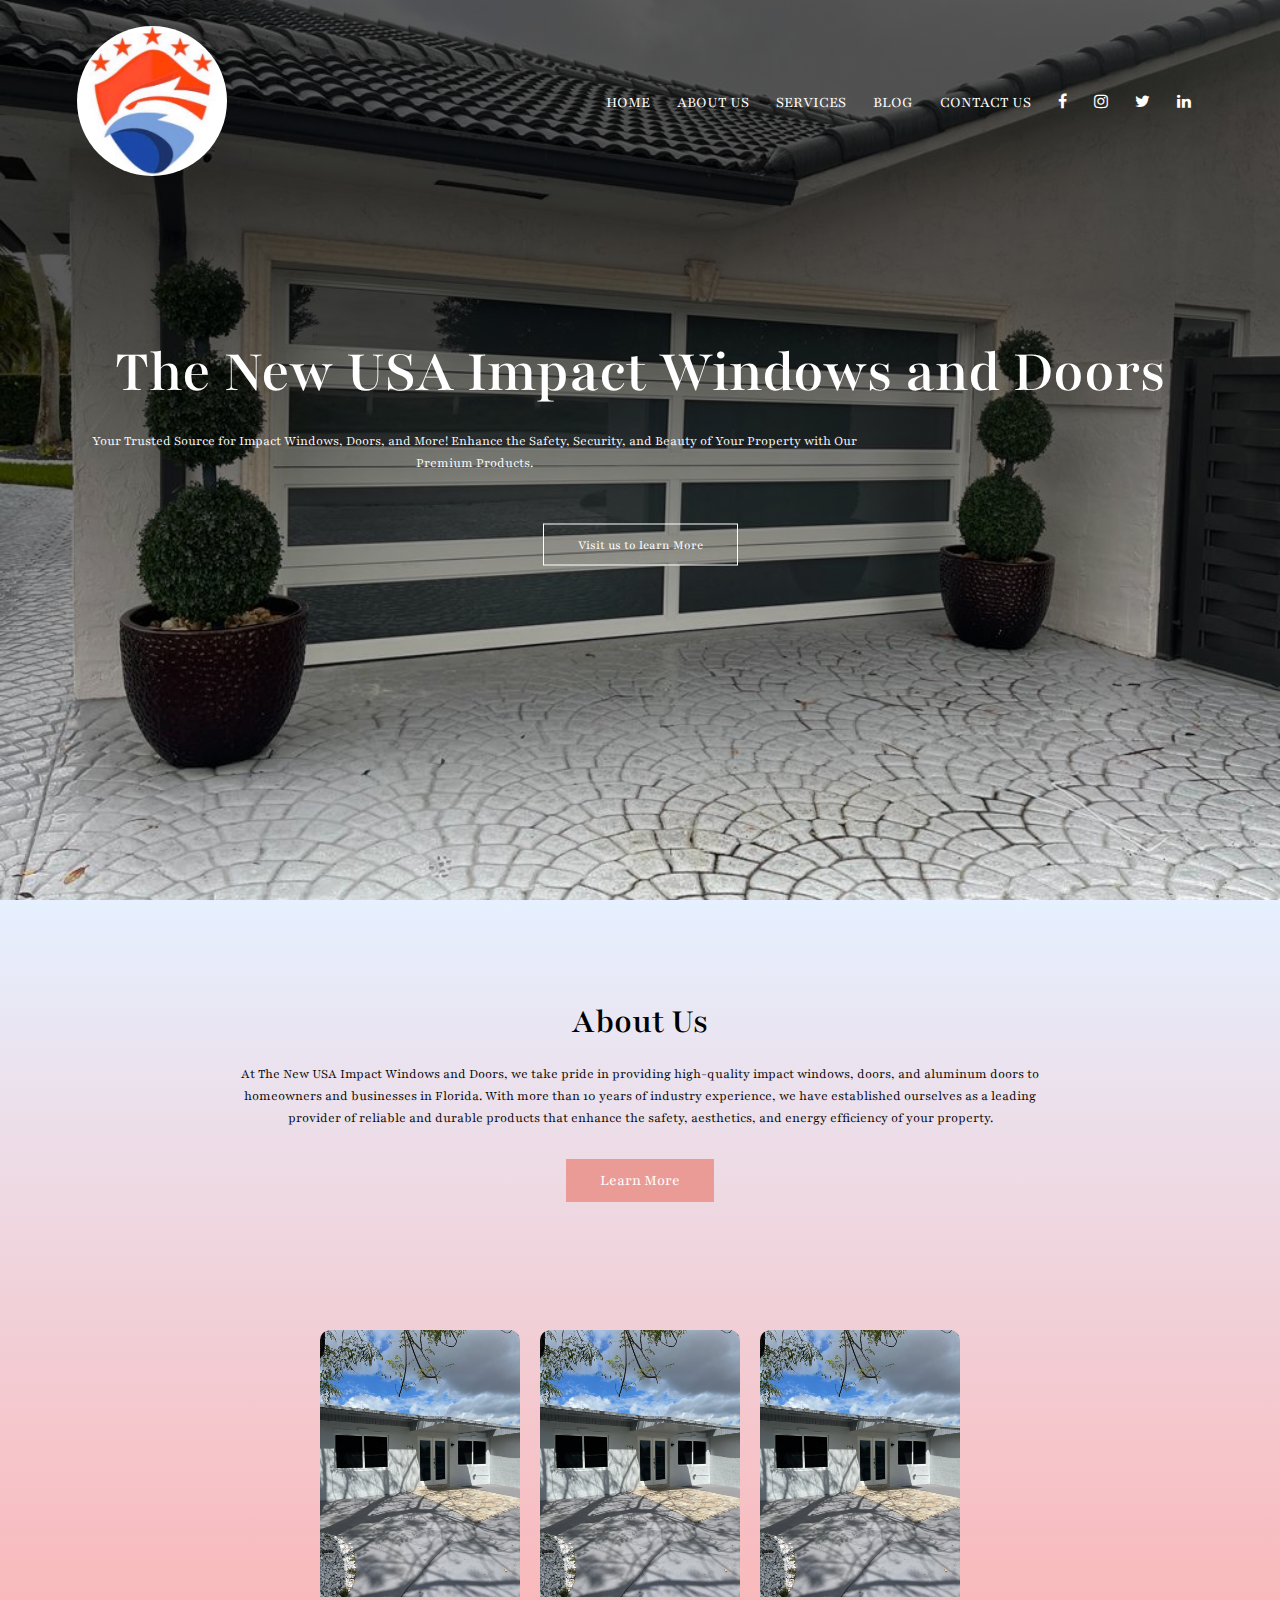
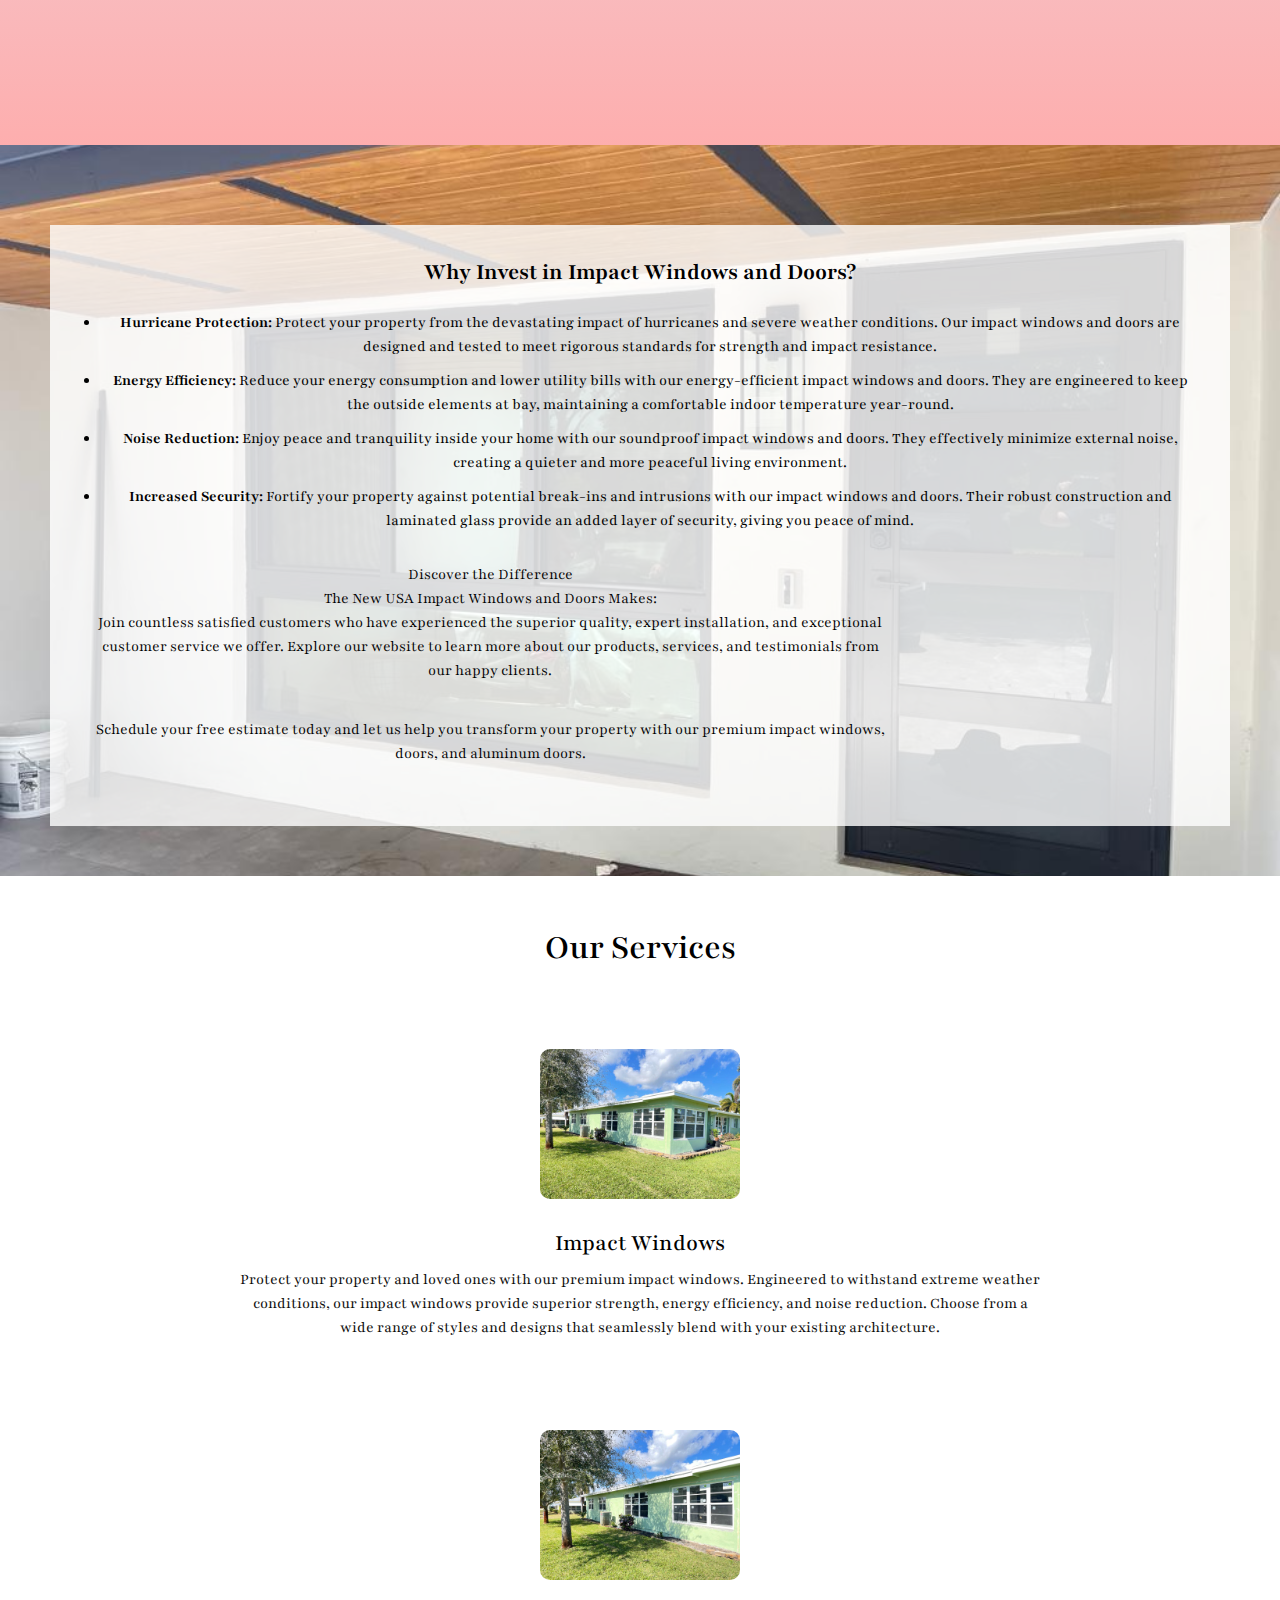
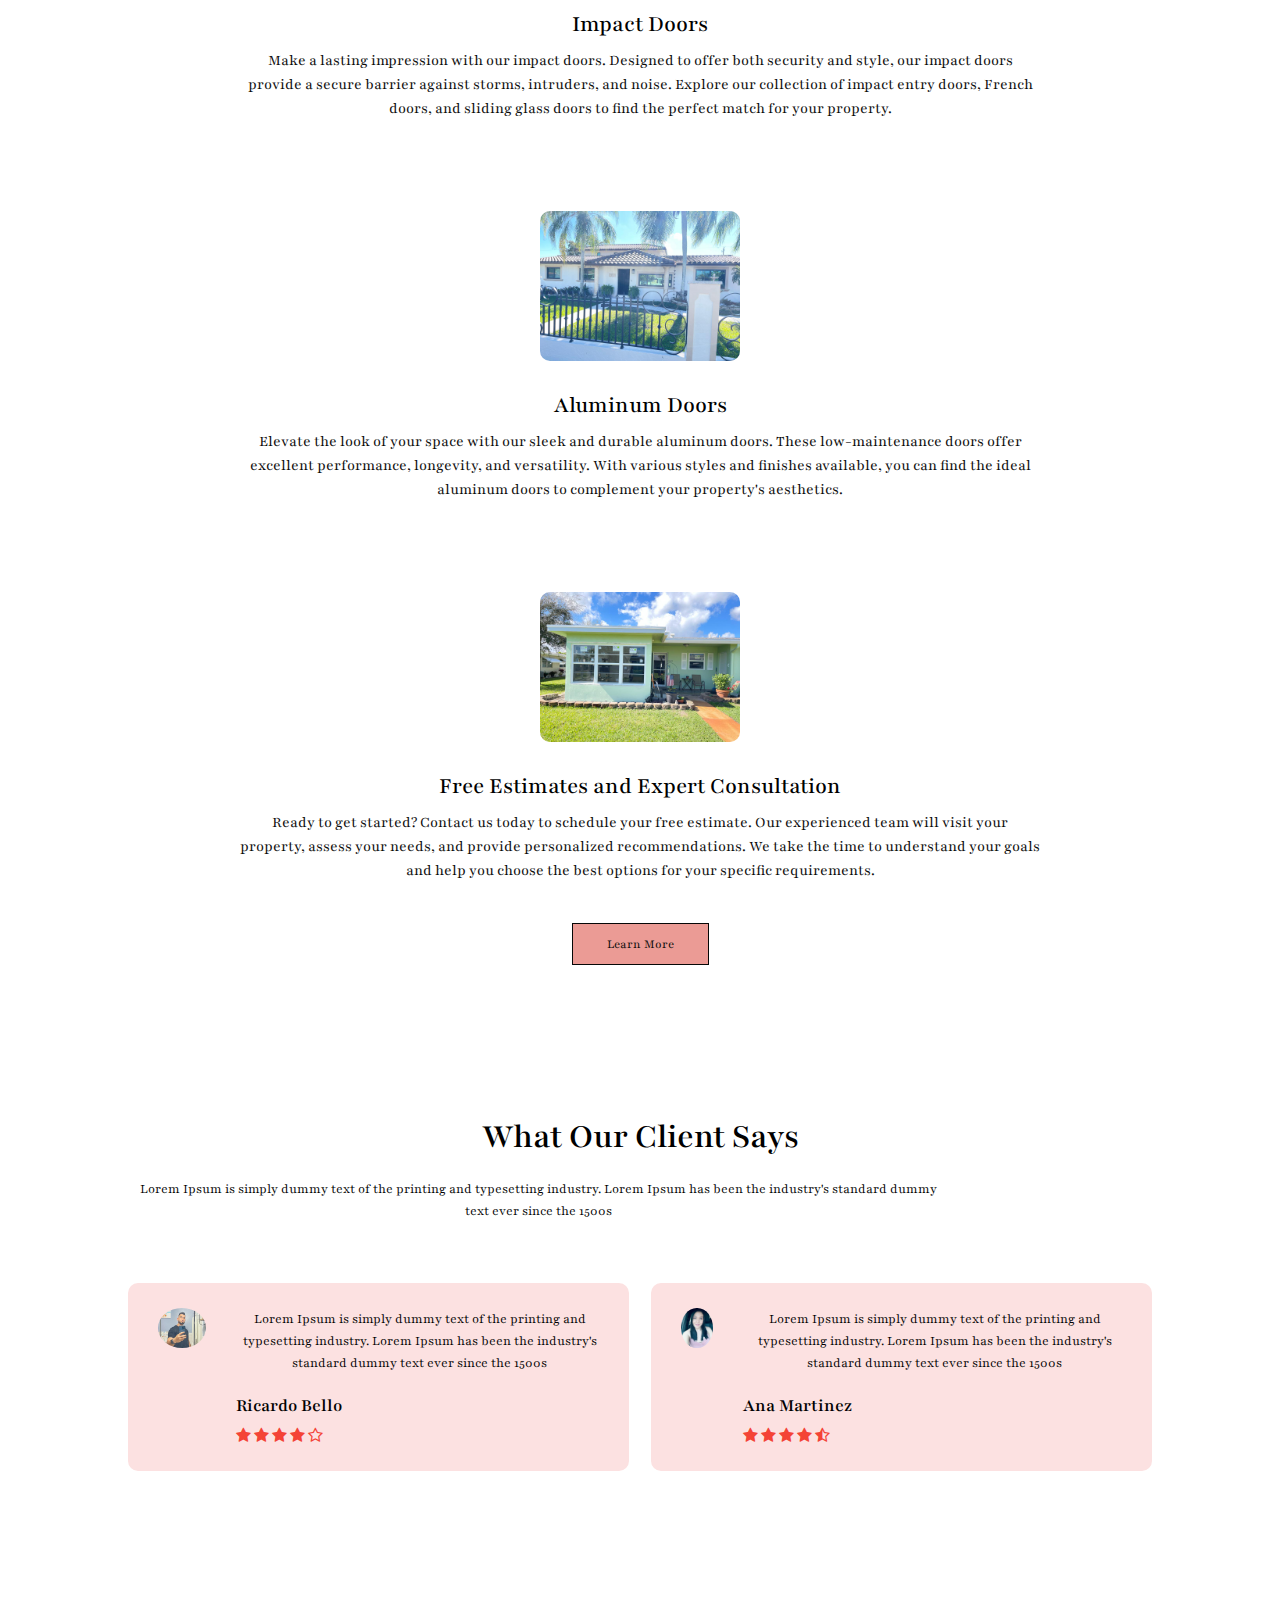
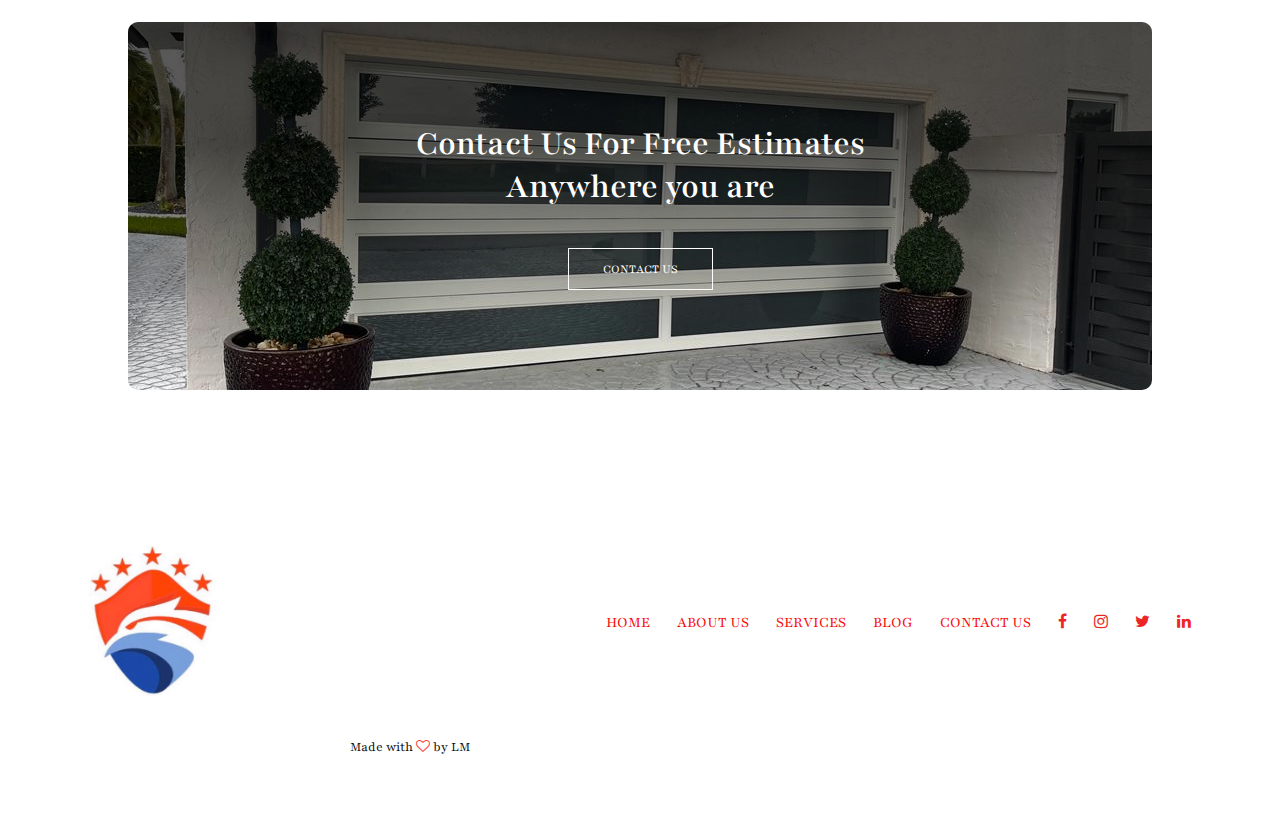
<file: index.html>
<!DOCTYPE html>
<html lang="en">
<head>
    <meta name="viewport" content="with=devide-width, initial-scale=1.0">
    <title> The New USA Impact Windows and Doors</title>  
    <link rel="stylesheet" href="styles.css">
    <link rel="preconnect" href="https://fonts.googleapis.com">
    <link rel="preconnect" href="https://fonts.gstatic.com" crossorigin>
    <link href="https://fonts.googleapis.com/css2?family=Playfair:wght@300;
    400;500;600;700&family=Roboto:ital,wght@0,300;0,400;0,500;0,700;1,300&display=swap" rel="stylesheet">
<link rel="stylesheet" href="https://stackpath.bootstrapcdn.com/font-awesome/4.7.0/css/font-awesome.min.css">

</head>
<body> 
    <section class="header" >
        <nav>
         <a href="index.html"><img src="img/Impactwindow.jpg"></a>
         <div class="nav-links" id="navLinks">
            <i class="fa fa-times" onclick="hideMenu()"></i>
             <ul>
                 <li><a href="index.html"> HOME</a></li>
                 <li><a href="#about"> ABOUT US</a></li>
                 <li><a href="#services"> SERVICES</a></li>
                 <li><a href="blog.html">BLOG</a></li>
                 <li><a href="contact.html"> CONTACT US</a></li>
                 <li> <i class="fa fa-facebook social-icon"></i> </li>
                 <li> <i class="fa fa-instagram social-icon"></i> </li>
                 <li><i class="fa fa-twitter social-icon"></i></li> 
                 <li><i class="fa fa-linkedin social-icon"></i></li>
             </ul>
         </div>
         <i class="fa fa-bars" onclick="showMenu()"></i>
        </nav>
        <div class="text-box">
            <h1>The New USA Impact Windows and Doors</h1>
            <p>Your Trusted Source for Impact Windows, Doors, and More!
            Enhance the Safety, Security, and Beauty of Your Property with Our Premium Products.
            </p>
            <a href="about.html" class="hero-btn">Visit us to learn More </a>
        </div>
         </section>
        <!-------------About Us----------->
        <section class="aboutf" id="about">
          <div class="intro">
            <h1>About Us</h1>
            <p>At The New USA Impact Windows and Doors, we take pride in providing high-quality impact windows, doors, and aluminum doors to homeowners and businesses in Florida. With more than 10 years of industry experience, we have established ourselves as a leading provider of reliable and durable products that enhance the safety, aesthetics, and energy efficiency of your property.</p>
            <div class="row1">
              <a href="about.html" class="hero-btn1">Learn More</a>
            </div>
            <div class="image-row">
              <img src="img/4.jpg" alt="Company Image">
              <img src="img/4.jpg" alt="Company Image">
              <img src="img/4.jpg" alt="Company Image">
            </div>
          </div>
        </section>
        
          <!-------------why choosing impact windows----------->
         <section class="front-page-content">
         
          
            <!-- Why Invest in Impact Windows and Doors Section -->
            <div class="invest-section">
                <div class="invest-section-text">
              <h2>Why Invest in Impact Windows and Doors?</h2>
              <ul>
                <li>
                  <strong>Hurricane Protection:</strong> Protect your property from the devastating impact of hurricanes and severe weather conditions. Our impact windows and doors are designed and tested to meet rigorous standards for strength and impact resistance.
                </li>
                <li>
                  <strong>Energy Efficiency:</strong> Reduce your energy consumption and lower utility bills with our energy-efficient impact windows and doors. They are engineered to keep the outside elements at bay, maintaining a comfortable indoor temperature year-round.
                </li>
                <li>
                  <strong>Noise Reduction:</strong> Enjoy peace and tranquility inside your home with our soundproof impact windows and doors. They effectively minimize external noise, creating a quieter and more peaceful living environment.
                </li>
                <li>
                  <strong>Increased Security:</strong> Fortify your property against potential break-ins and intrusions with our impact windows and doors. Their robust construction and laminated glass provide an added layer of security, giving you peace of mind.
                </li>
              </ul>
          
              <p>Discover the Difference <br> The New USA Impact Windows and Doors Makes:<br>
                Join countless satisfied customers who have experienced the superior quality, expert installation, and exceptional customer service we offer. Explore our website to learn more about our products, services, and testimonials from our happy clients.</p>
          
              <p>Schedule your free estimate today and let us help you transform your property with our premium impact windows, doors, and aluminum doors.</p>
            </div>

            
          </div>
        </section>





         <!-------------Services----------->
         <section class="services-section" id="services">
            <h2>Our Services</h2>
            <div class="service">
              <img src="img/14.jpg" alt="Impact Windows">
              <h3>Impact Windows</h3>
              <p>Protect your property and loved ones with our premium impact windows. Engineered to withstand extreme weather conditions, our impact windows provide superior strength, energy efficiency, and noise reduction. Choose from a wide range of styles and designs that seamlessly blend with your existing architecture.</p>
            </div>
            <div class="service">
              <img src="img//13.jpg" alt="Impact Doors">
              <h3>Impact Doors</h3>
              <p>Make a lasting impression with our impact doors. Designed to offer both security and style, our impact doors provide a secure barrier against storms, intruders, and noise. Explore our collection of impact entry doors, French doors, and sliding glass doors to find the perfect match for your property.</p>
            </div>
            <div class="service">
              <img src="img/15.jpg" alt="Aluminum Doors">
              <h3>Aluminum Doors</h3>
              <p>Elevate the look of your space with our sleek and durable aluminum doors. These low-maintenance doors offer excellent performance, longevity, and versatility. With various styles and finishes available, you can find the ideal aluminum doors to complement your property's aesthetics.</p>
            </div>
            <div class="service">
              <img src="img/12.jpg" alt="Free Estimates and Expert Consultation">
              <h3>Free Estimates and Expert Consultation</h3>
              <p>Ready to get started? Contact us today to schedule your free estimate. Our experienced team will visit your property, assess your needs, and provide personalized recommendations. We take the time to understand your goals and help you choose the best options for your specific requirements.</p>
            </div>
            <div class="contact-button">
                <a href="services.html" class="btn1">Learn More</a>
              </div>
            
          </section>
          
          
       
 <!-------------testimonials----------->
 <section class="testimonials">
    <h1> What Our Client Says</h1>
    <p> Lorem Ipsum is simply dummy text of the printing and typesetting industry. Lorem Ipsum has been the industry's standard dummy text ever since the 1500s</p>
   <div class="row">
      <div class="testimonial-col">
        <img src="img/rbuser.png">
        <div>
            <p> Lorem Ipsum is simply dummy text of the printing and typesetting industry. Lorem Ipsum has been the industry's standard dummy text ever since the 1500s</p>
            <h3> Ricardo Bello</h3>
            <i class="fa fa-star"></i>
            <i class="fa fa-star"></i>
            <i class="fa fa-star"></i>
            <i class="fa fa-star"></i>
            <i class="fa fa-star-o"></i>
        </div>
        </div>
        <div class="testimonial-col">
            <img src="img/amuser.png">
            <div>
                <p> Lorem Ipsum is simply dummy text of the printing and typesetting industry. Lorem Ipsum has been the industry's standard dummy text ever since the 1500s</p>
                <h3> Ana Martinez</h3>
                <i class="fa fa-star"></i>
                <i class="fa fa-star"></i>
                <i class="fa fa-star"></i>
                <i class="fa fa-star"></i>
                <i class="fa fa-star-half-o"></i>
            </div>
            </div>
   </div>
  
</section>

<!-------------Call to action----------->
<section class="cta">
    <h1> Contact Us For Free Estimates <br> Anywhere you are</h1>
    <a href="contact.html" class="hero-btn"> CONTACT US</a>
</section>

<!-------Footer --------->

<section class="footer">
  <nav>
    <a href="index.html"><img src="img/Impactwindow.jpg"></a>
    <div class="nav-links" id="navLinks">
       <i class="fa fa-times" onclick="hideMenu()"></i>
        <ul>
            <li><a href="index.html"> HOME</a></li>
            <li><a href="#about"> ABOUT US</a></li>
            <li><a href="#services"> SERVICES</a></li>
            <li><a href="blog.html">BLOG</a></li>
            <li><a href="contact.html"> CONTACT US</a></li>
            <li><i class="fa fa-facebook social-icon"></i> </li>
            <li><i class="fa fa-instagram social-icon"></i> </li>
            <li><i class="fa fa-twitter social-icon"></i></li> 
            <li><i class="fa fa-linkedin social-icon"></i></li>

        </ul>
    </div>
    <i class="fa fa-bars" onclick="showMenu()"></i>
   </nav>
  <p> Made with <i class="fa fa-heart-o"></i> by LM</p>
</section>


     
     
     
     <!-----------JavaScript for toggle menu ------------------------------------->
  <script>
    var navLinks = document.getElementById("navLinks");
    function showMenu(){
        navLinks.style.right = "0";
            }
            function hideMenu(){
                navLinks.style.right = "-200px";
            }       
  </script>   
</body>
</html>
</file>
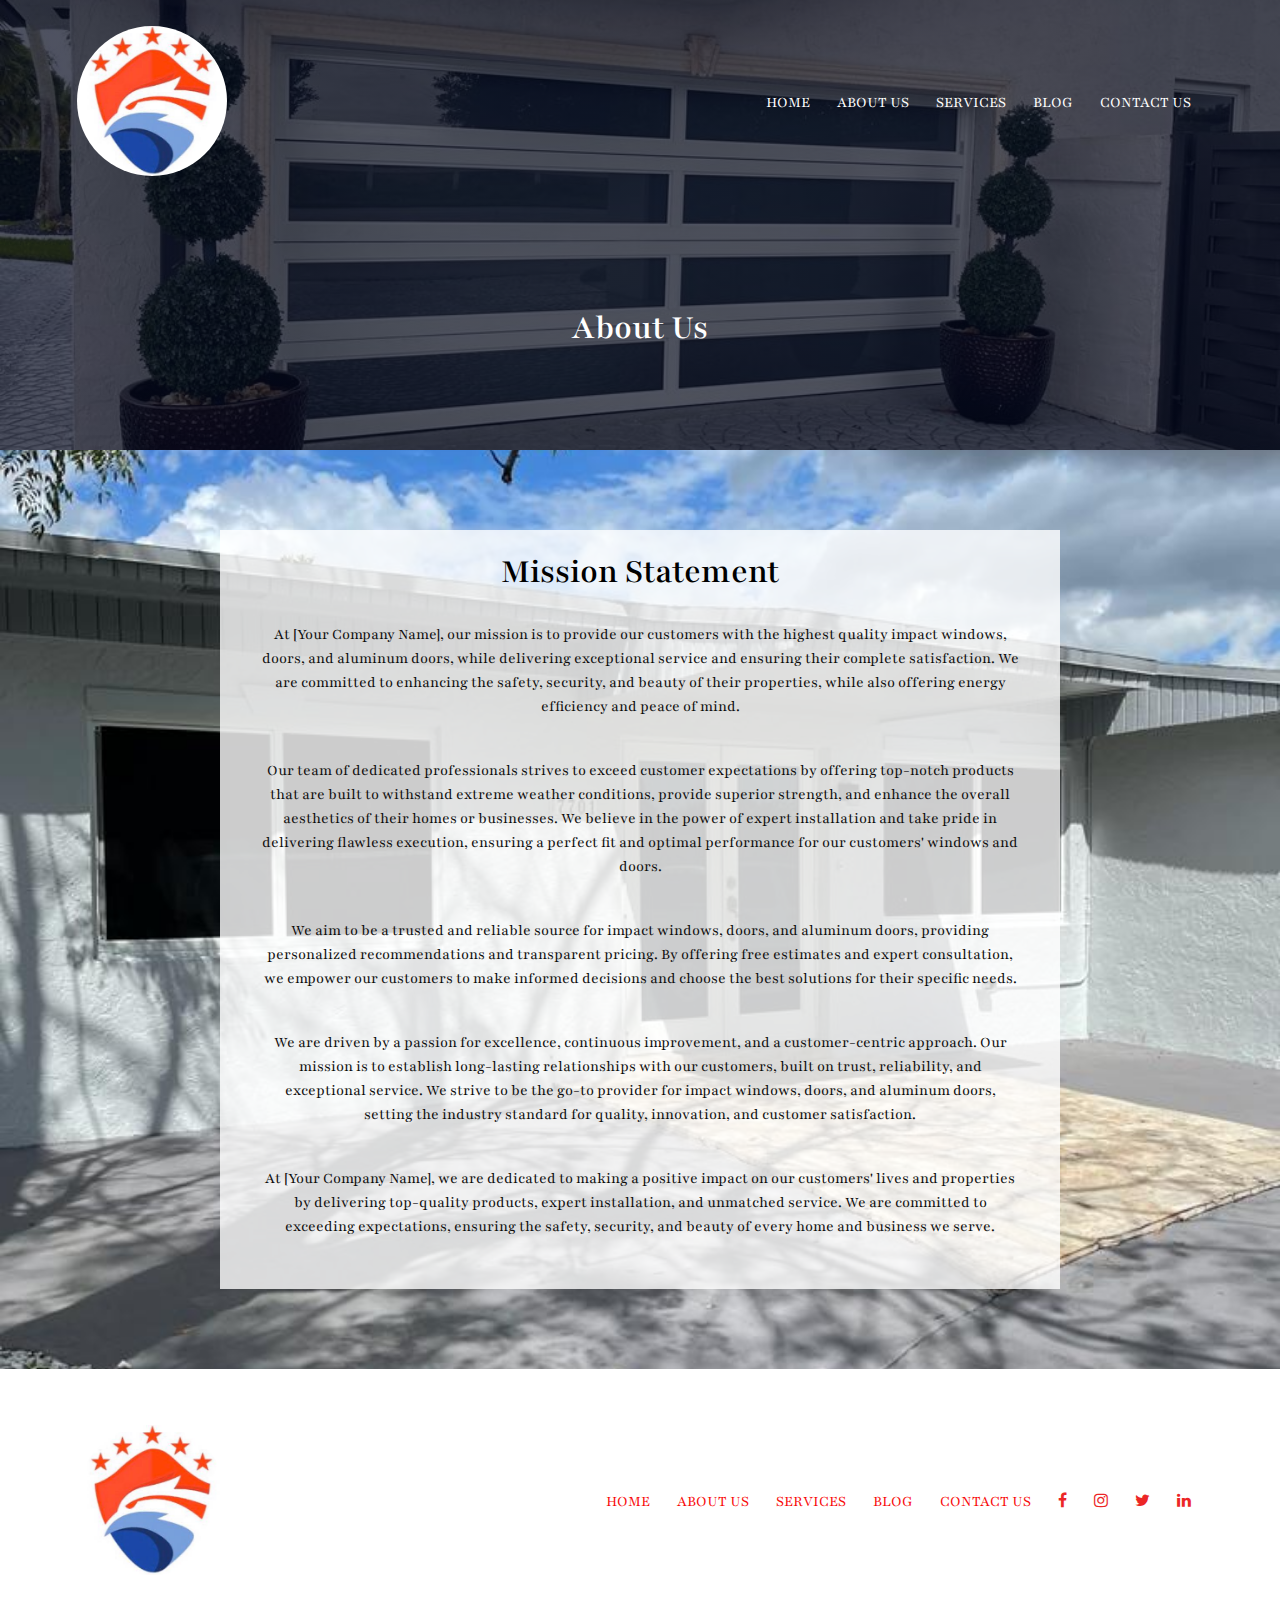
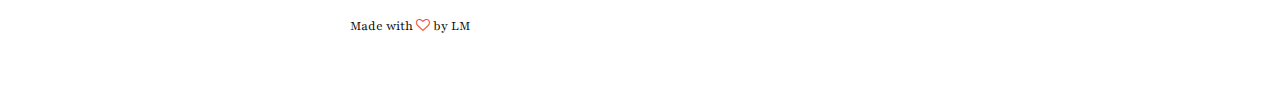
<file: about.html>
<!DOCTYPE html>
<html lang="en">
<head>
    <meta name="viewport" content="with=devide-width, initial-scale=1.0">
    <title> The New USA Impact Windows and Doors</title>  
    <link rel="stylesheet" href="styles.css">
    <link rel="preconnect" href="https://fonts.googleapis.com">
    <link rel="preconnect" href="https://fonts.gstatic.com" crossorigin>
    <link href="https://fonts.googleapis.com/css2?family=Playfair:wght@300;
    400;500;600;700&family=Roboto:ital,wght@0,300;0,400;0,500;0,700;1,300&display=swap" rel="stylesheet">
<link rel="stylesheet" href="https://stackpath.bootstrapcdn.com/font-awesome/4.7.0/css/font-awesome.min.css">
</head>
<body>
    <section class="sub-header">
        <nav>
         <a href="index.html"><img src="img/Impactwindow.jpg"></a>
         <div class="nav-links" id="navLinks">
            <i class="fa fa-times" onclick="hideMenu()"></i>
             <ul>
                <li><a href="index.html"> HOME</a></li>
                 <li><a href="about.html"> ABOUT US</a></li>
                 <li><a href="services.html"> SERVICES</a></li>
                 <li><a href="blog.html">BLOG</a></li>
                 <li><a href="contact.html"> CONTACT US</a></li>
     
             </ul>
         </div>
         <i class="fa fa-bars" onclick="showMenu()"></i>
        </nav>
        <h1> About Us</h1>
       </section>

    <! ---------about us content---------------->
    
    <section class="mission-section">
        <div class="mission-content">
          <h2>Mission Statement</h2>
          <p>At [Your Company Name], our mission is to provide our customers with the highest quality impact windows, doors, and aluminum doors, while delivering exceptional service and ensuring their complete satisfaction. We are committed to enhancing the safety, security, and beauty of their properties, while also offering energy efficiency and peace of mind.</p>
          <p>Our team of dedicated professionals strives to exceed customer expectations by offering top-notch products that are built to withstand extreme weather conditions, provide superior strength, and enhance the overall aesthetics of their homes or businesses. We believe in the power of expert installation and take pride in delivering flawless execution, ensuring a perfect fit and optimal performance for our customers' windows and doors.</p>
          <p>We aim to be a trusted and reliable source for impact windows, doors, and aluminum doors, providing personalized recommendations and transparent pricing. By offering free estimates and expert consultation, we empower our customers to make informed decisions and choose the best solutions for their specific needs.</p>
          <p>We are driven by a passion for excellence, continuous improvement, and a customer-centric approach. Our mission is to establish long-lasting relationships with our customers, built on trust, reliability, and exceptional service. We strive to be the go-to provider for impact windows, doors, and aluminum doors, setting the industry standard for quality, innovation, and customer satisfaction.</p>
          <p>At [Your Company Name], we are dedicated to making a positive impact on our customers' lives and properties by delivering top-quality products, expert installation, and unmatched service. We are committed to exceeding expectations, ensuring the safety, security, and beauty of every home and business we serve.</p>
        </div>
         </section>
      

 <!-------Footer --------->

<section class="footer">
  <nav>
    <a href="index.html"><img src="img/Impactwindow.jpg"></a>
    <div class="nav-links" id="navLinks">
       <i class="fa fa-times" onclick="hideMenu()"></i>
        <ul>
            <li><a href="index.html"> HOME</a></li>
            <li><a href="#about"> ABOUT US</a></li>
            <li><a href="#services"> SERVICES</a></li>
            <li><a href="blog.html">BLOG</a></li>
            <li><a href="contact.html"> CONTACT US</a></li>
            <li><i class="fa fa-facebook social-icon"></i> </li>
            <li><i class="fa fa-instagram social-icon"></i> </li>
            <li><i class="fa fa-twitter social-icon"></i></li> 
            <li><i class="fa fa-linkedin social-icon"></i></li>

        </ul>
    </div>
    <i class="fa fa-bars" onclick="showMenu()"></i>
   </nav>
  <p> Made with <i class="fa fa-heart-o"></i> by LM</p>
</section>
</file>
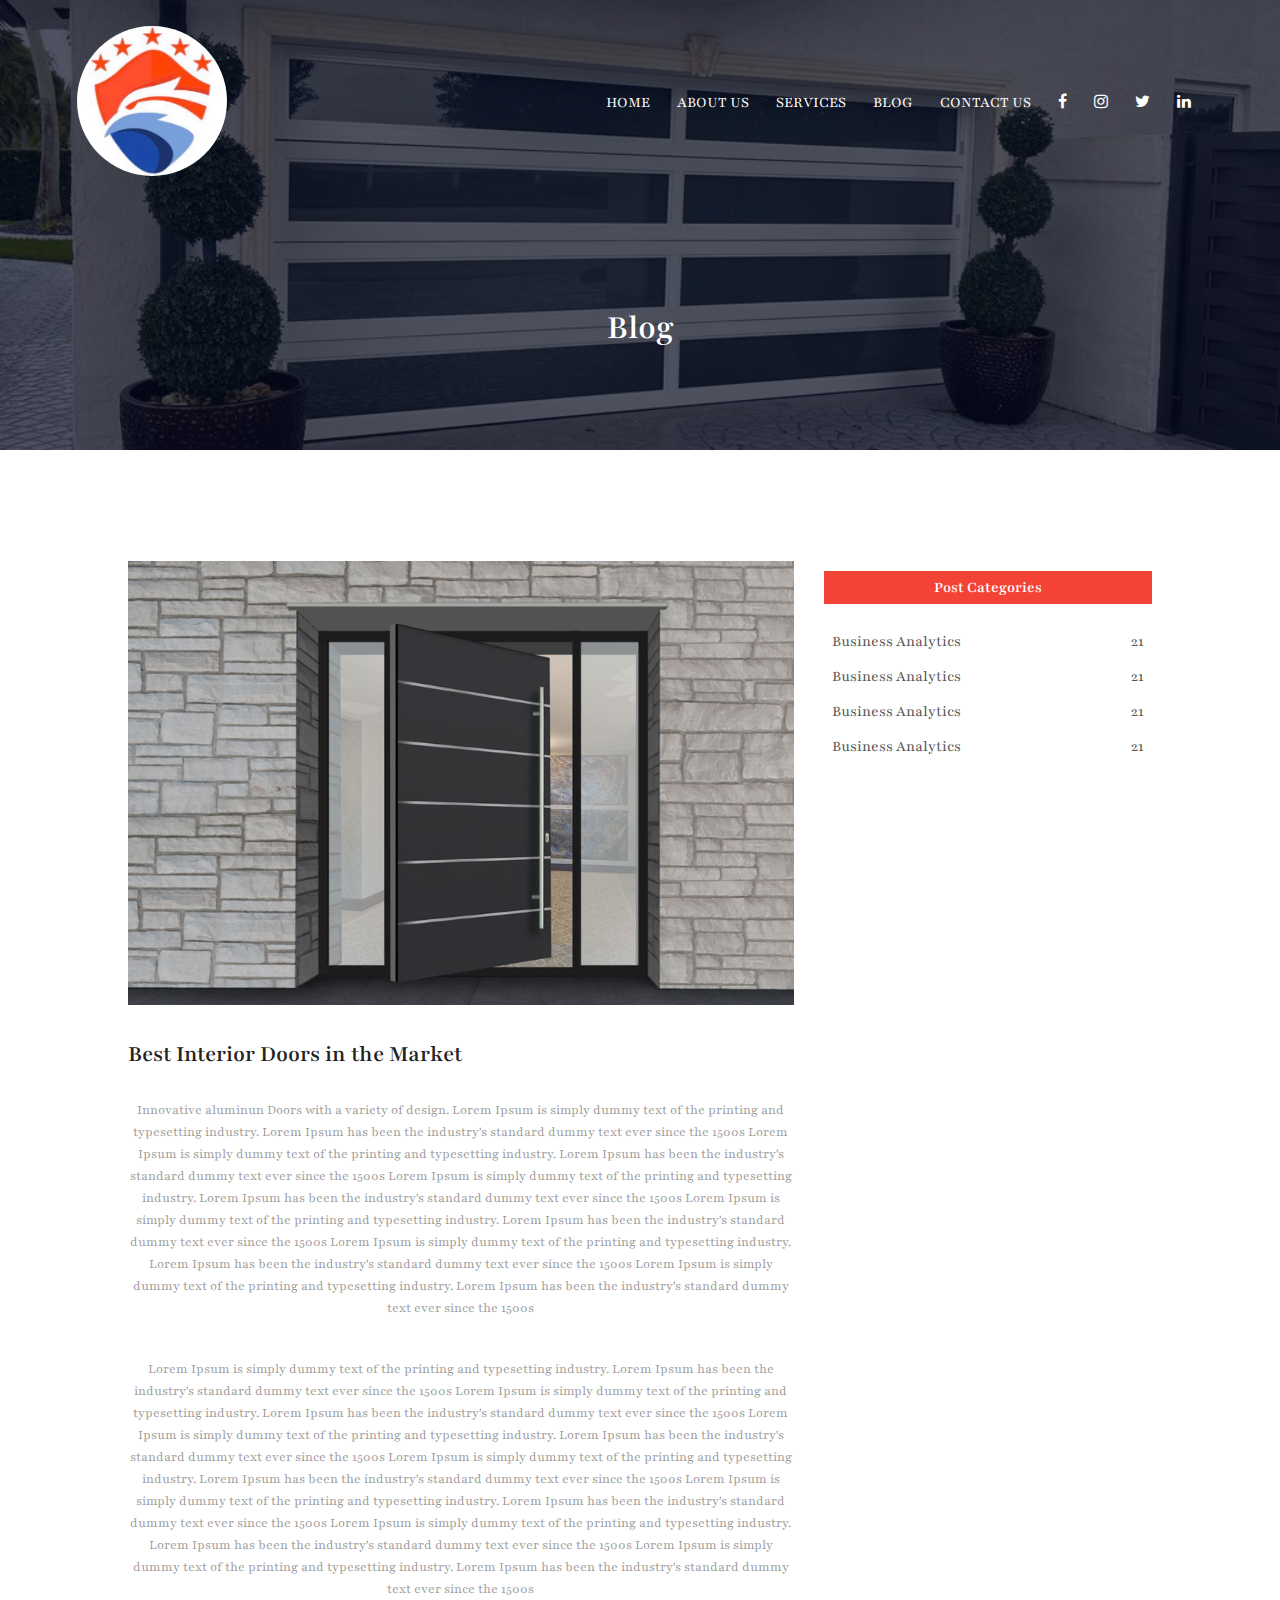
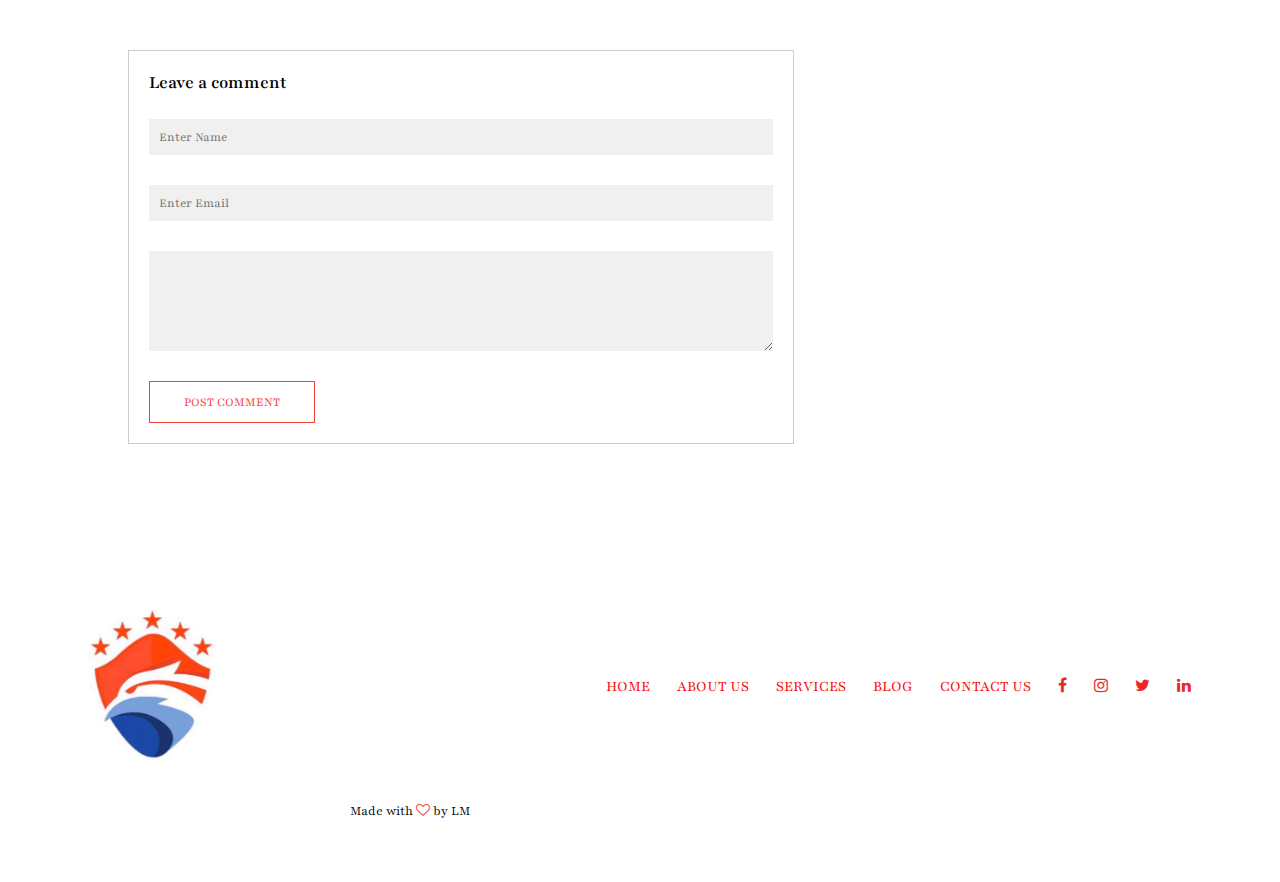
<file: blog.html>
<!DOCTYPE html>
<html lang="en">
<head>
    <meta name="viewport" content="with=devide-width, initial-scale=1.0">
    <title> The New USA Impact Windows and Doors</title>  
    <link rel="stylesheet" href="styles.css">
    <link rel="preconnect" href="https://fonts.googleapis.com">
    <link rel="preconnect" href="https://fonts.gstatic.com" crossorigin>
    <link href="https://fonts.googleapis.com/css2?family=Playfair:wght@300;
    400;500;600;700&family=Roboto:ital,wght@0,300;0,400;0,500;0,700;1,300&display=swap" rel="stylesheet">
<link rel="stylesheet" href="https://stackpath.bootstrapcdn.com/font-awesome/4.7.0/css/font-awesome.min.css">

</head>
<body> 
    <section class="sub-header">
        <nav>
         <a href="index.html"><img src="img/Impactwindow.jpg"></a>
         <div class="nav-links" id="navLinks">
            <i class="fa fa-times" onclick="hideMenu()"></i>
             <ul>
                <li><a href="index.html"> HOME</a></li>
                <li><a href="#about"> ABOUT US</a></li>
                <li><a href="#services"> SERVICES</a></li>
                <li><a href="blog.html">BLOG</a></li>
                <li><a href="contact.html"> CONTACT US</a></li>
                <li> <i class="fa fa-facebook social-icon"></i> </li>
                <li> <i class="fa fa-instagram social-icon"></i> </li>
                <li><i class="fa fa-twitter social-icon"></i></li> 
                <li><i class="fa fa-linkedin social-icon"></i></li>
             </ul>
         </div>
         <i class="fa fa-bars" onclick="showMenu()"></i>
        </nav>
            <h1>Blog</h1>          
         </section>

         <!-------------Services----------->

         <section class="blog-content">
            <div class="row">
           <div class="blog-left">
            <img src="img/interior-door.jpg">
            <h2> Best Interior Doors in the Market</h2>
            <p>Innovative aluminun Doors with a variety of design.   Lorem Ipsum is simply dummy text of the printing and typesetting industry. Lorem Ipsum has been the industry's standard dummy text ever since the 1500s Lorem Ipsum is simply dummy text of the printing and typesetting industry. Lorem Ipsum has been the industry's standard dummy text ever since the 1500s Lorem Ipsum is simply dummy text of the printing and typesetting industry. Lorem Ipsum has been the industry's standard dummy text ever since the 1500s Lorem Ipsum is simply dummy text of the printing and typesetting industry. Lorem Ipsum has been the industry's standard dummy text ever since the 1500s Lorem Ipsum is simply dummy text of the printing and typesetting industry. Lorem Ipsum has been the industry's standard dummy text ever since the 1500s Lorem Ipsum is simply dummy text of the printing and typesetting industry. Lorem Ipsum has been the industry's standard dummy text ever since the 1500s</p>
            <br>
            <p>  Lorem Ipsum is simply dummy text of the printing and typesetting industry. Lorem Ipsum has been the industry's standard dummy text ever since the 1500s Lorem Ipsum is simply dummy text of the printing and typesetting industry. Lorem Ipsum has been the industry's standard dummy text ever since the 1500s Lorem Ipsum is simply dummy text of the printing and typesetting industry. Lorem Ipsum has been the industry's standard dummy text ever since the 1500s Lorem Ipsum is simply dummy text of the printing and typesetting industry. Lorem Ipsum has been the industry's standard dummy text ever since the 1500s Lorem Ipsum is simply dummy text of the printing and typesetting industry. Lorem Ipsum has been the industry's standard dummy text ever since the 1500s Lorem Ipsum is simply dummy text of the printing and typesetting industry. Lorem Ipsum has been the industry's standard dummy text ever since the 1500s Lorem Ipsum is simply dummy text of the printing and typesetting industry. Lorem Ipsum has been the industry's standard dummy text ever since the 1500s</p>
        <div class="comment-box">
            <h3>Leave a comment</h3>

            <form class="comment-form">
                <input type="text" placeholder="Enter Name">
                <input type="email" placeholder="Enter Email">
                <textarea  rows="5" placeholder="Your Comment"> </textarea>

                <button type="submit" class="hero-btn red-btn"> POST COMMENT</button>
            </form>
        </div>  
        </div>

           <div class="blog-right">
            <h3> Post Categories </h3>
                <div>
            <span> Business Analytics</span>    
            <span>21</span>
                 </div>
             <div>
                <span> Business Analytics</span>    
                <span>21</span>
             </div>
                  <div>
                    <span> Business Analytics</span>    
                    <span>21</span>
                  </div>
                     <div>
                        <span> Business Analytics</span>    
                        <span>21</span>
                    </div>
                </div>
        </div>
        </section>

<!-------Footer --------->

<section class="footer">
    <nav>
      <a href="index.html"><img src="img/Impactwindow.jpg"></a>
      <div class="nav-links" id="navLinks">
         <i class="fa fa-times" onclick="hideMenu()"></i>
          <ul>
              <li><a href="index.html"> HOME</a></li>
              <li><a href="#about"> ABOUT US</a></li>
              <li><a href="#services"> SERVICES</a></li>
              <li><a href="blog.html">BLOG</a></li>
              <li><a href="contact.html"> CONTACT US</a></li>
              <li><i class="fa fa-facebook social-icon"></i> </li>
              <li><i class="fa fa-instagram social-icon"></i> </li>
              <li><i class="fa fa-twitter social-icon"></i></li> 
              <li><i class="fa fa-linkedin social-icon"></i></li>
  
          </ul>
      </div>
      <i class="fa fa-bars" onclick="showMenu()"></i>
     </nav>
    <p> Made with <i class="fa fa-heart-o"></i> by LM</p>
  </section>
  

     
     
     
     <!-----------JavaScript for toggle menu ------------------------------------->
  <script>
    var navLinks = document.getElementById("navLinks");
    function showMenu(){
        navLinks.style.right = "0";
            }
            function hideMenu(){
                navLinks.style.right = "-200px";
            }       
  </script>   
</body>
</html>
</file>
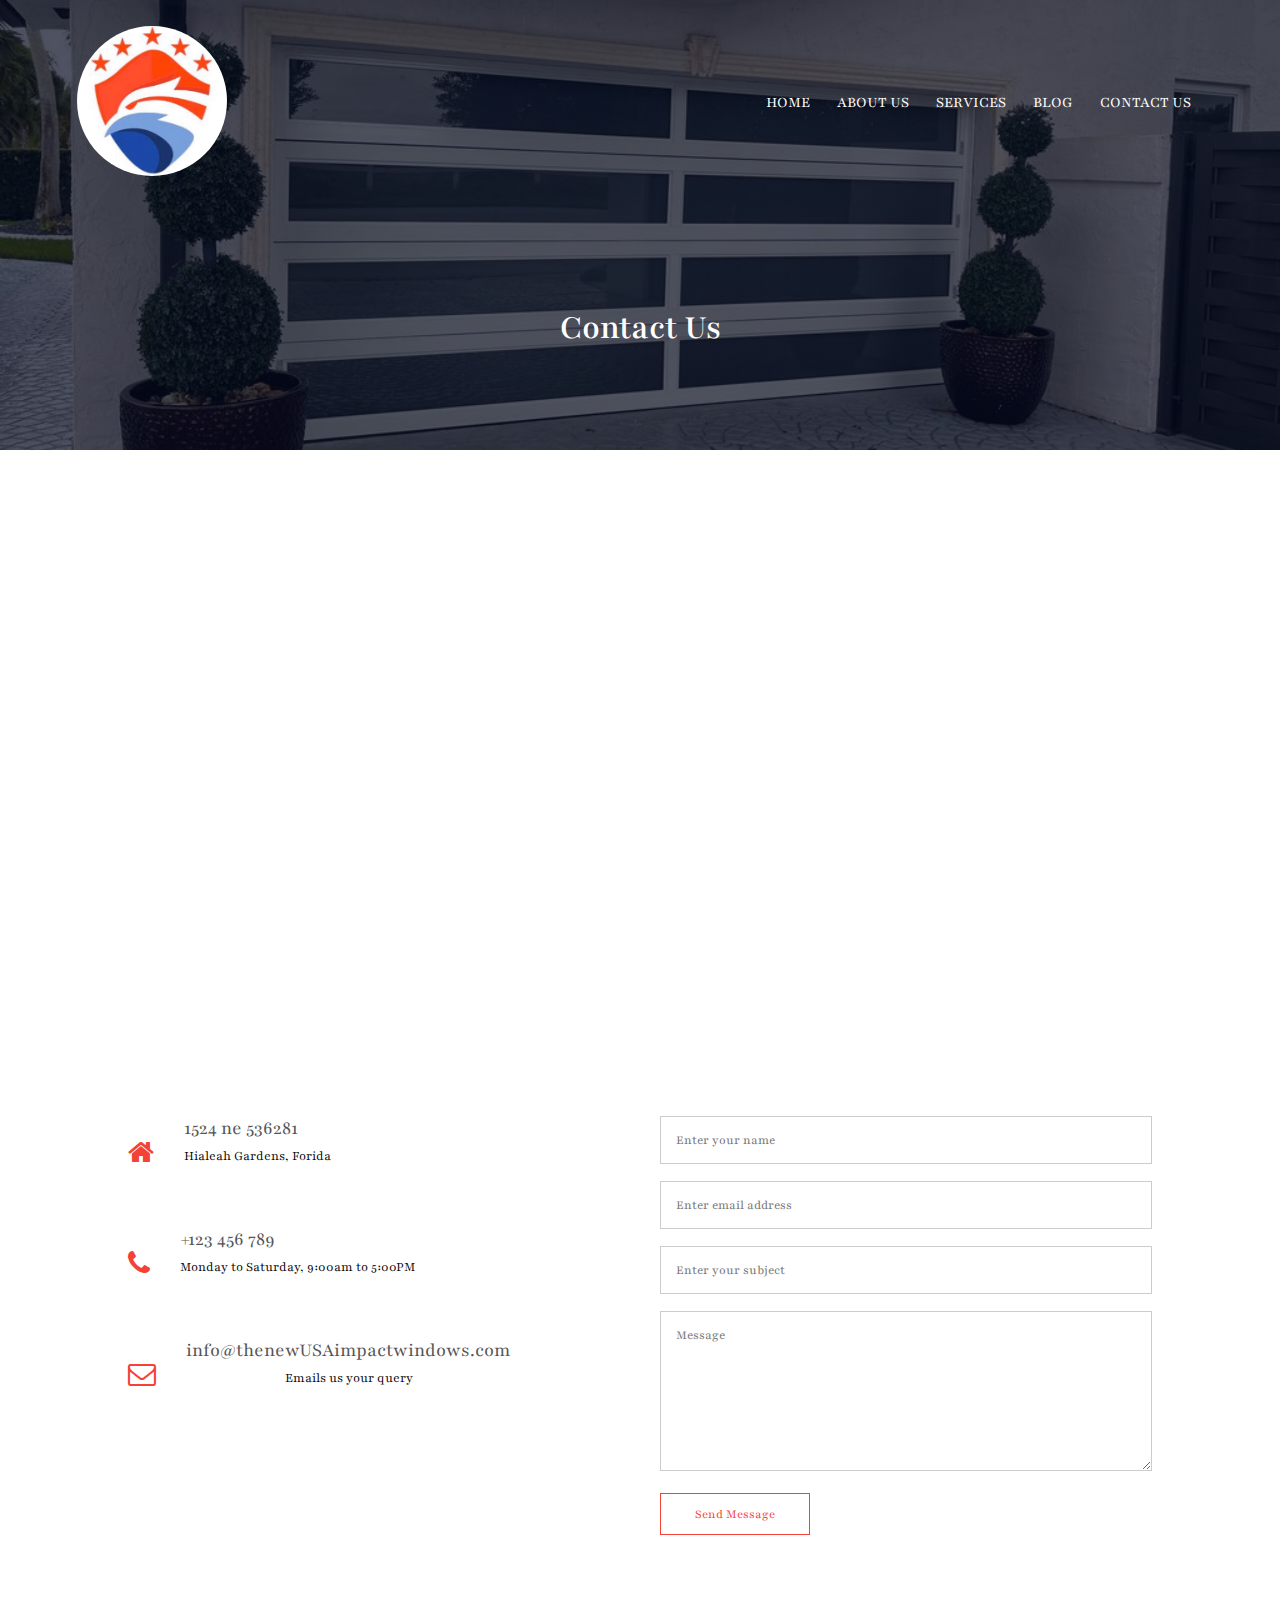
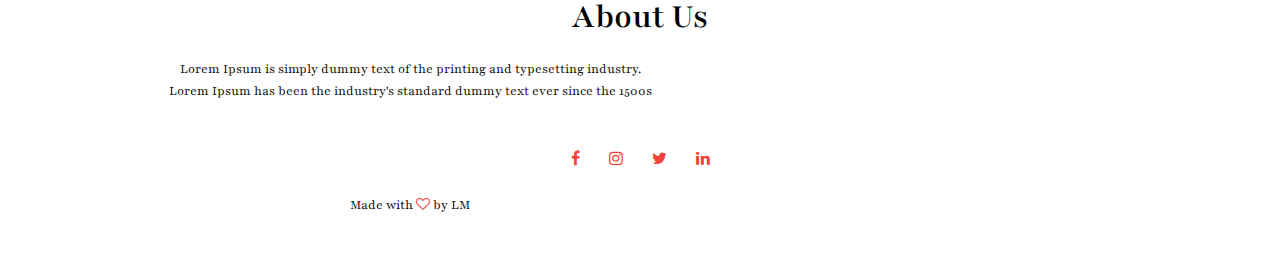
<file: contact.html>
<!DOCTYPE html>
<html lang="en">
<head>
    <meta name="viewport" content="with=devide-width, initial-scale=1.0">
    <title> The New USA Impact Windows and Doors</title>  
    <link rel="stylesheet" href="styles.css">
    <link rel="preconnect" href="https://fonts.googleapis.com">
    <link rel="preconnect" href="https://fonts.gstatic.com" crossorigin>
    <link href="https://fonts.googleapis.com/css2?family=Playfair:wght@300;
    400;500;600;700&family=Roboto:ital,wght@0,300;0,400;0,500;0,700;1,300&display=swap" rel="stylesheet">
<link rel="stylesheet" href="https://stackpath.bootstrapcdn.com/font-awesome/4.7.0/css/font-awesome.min.css">
</head>
<body>
    <section class="sub-header">
        <nav>
         <a href="index.html"><img src="img/Impactwindow.jpg"></a>
         <div class="nav-links" id="navLinks">
            <i class="fa fa-times" onclick="hideMenu()"></i>
             <ul>
                <li><a href="index.html"> HOME</a></li>
                <li><a href="about.html"> ABOUT US</a></li>
                <li><a href="services.html"> SERVICES</a></li>
                <li><a href="blog.html">BLOG</a></li>
                <li><a href="contact.html"> CONTACT US</a></li>
     
             </ul>
         </div>
         <i class="fa fa-bars" onclick="showMenu()"></i>
        </nav>
        <h1> Contact Us</h1>
       </section>
    <! ---------contact---------------->
       <section class="location">
        <iframe src="https://www.google.com/maps/embed?pb=!1m18!1m12!1m3!1d96626.28800489807!2d-80.34428002641557!3d25.839974958217713!2m3!1f0!2f0!3f0!3m2!1i1024!2i768!4f13.1!3m3!1m2!1s0x88d9bc8378421955%3A0xfdae7cd2436db471!2sHialeah%20Gardens%2C%20FL!5e0!3m2!1sen!2sus!4v1686062509262!5m2!1sen!2sus" width="600" height="450" style="border:0;" allowfullscreen="" loading="lazy" referrerpolicy="no-referrer-when-downgrade"></iframe>

       </section>

       <section class="contact-us">
        <div class="row">
            <div class="contact-col">
                <div>
                    <i class="fa fa-home"></i>
                    <span> <h5> 1524 ne 536281</h5>
                    <p> Hialeah Gardens, Forida </p>
                </span>
                </div>
                <div>
                <i class="fa fa-phone"></i>
                    <span> <h5>+123 456 789</h5>
                    <p> Monday to Saturday, 9:00am to 5:00PM</p></span>
            </div>
                <div>  
                <i class="fa fa-envelope-o"></i>
                <span> 
                    <h5> info@thenewUSAimpactwindows.com</h5>
                    <p> Emails us your query</p>
                </span>
                </div>
            </div>
            <div class="contact-col">

                <form action="form-handler.php" method="post">
                    <input type="text" name="name" placeholder="Enter your name" required>
                    <input type="email" name="email" placeholder="Enter email address" required>
                    <input type="text" name="subject" placeholder="Enter your subject" required>
                    <textarea rows="8" name="message" placeholder="Message" required></textarea>
                    <button type="submit" class="hero-btn red-btn">Send Message</button>
                </form>
               
            </div>

        </div>
       </section>







    <! ---------footer---------------->
    

       <section class="footer">
        <h1>About Us</h1>
       
        <p> Lorem Ipsum is simply dummy text of the printing and typesetting industry. <br> Lorem Ipsum has been the industry's standard dummy text ever since the 1500s</p>
       
        <div class="icons">
           <i class="fa fa-facebook"></i>
           <i class="fa fa-instagram"></i>
           <i class="fa fa-twitter"></i>
           <i class="fa fa-linkedin"></i>
        </div>
         <p> Made with <i class="fa fa-heart-o"></i> by LM</p>
       </section>

        
     
     <!-----------JavaScript for toggle menu ------------------------------------->
  <script>
    var navLinks = document.getElementById("navLinks");
    function showMenu(){
        navLinks.style.right = "0";
            }
            function hideMenu(){
                navLinks.style.right = "-200px";
            }       
  </script>   
</body>
</html>
</file>
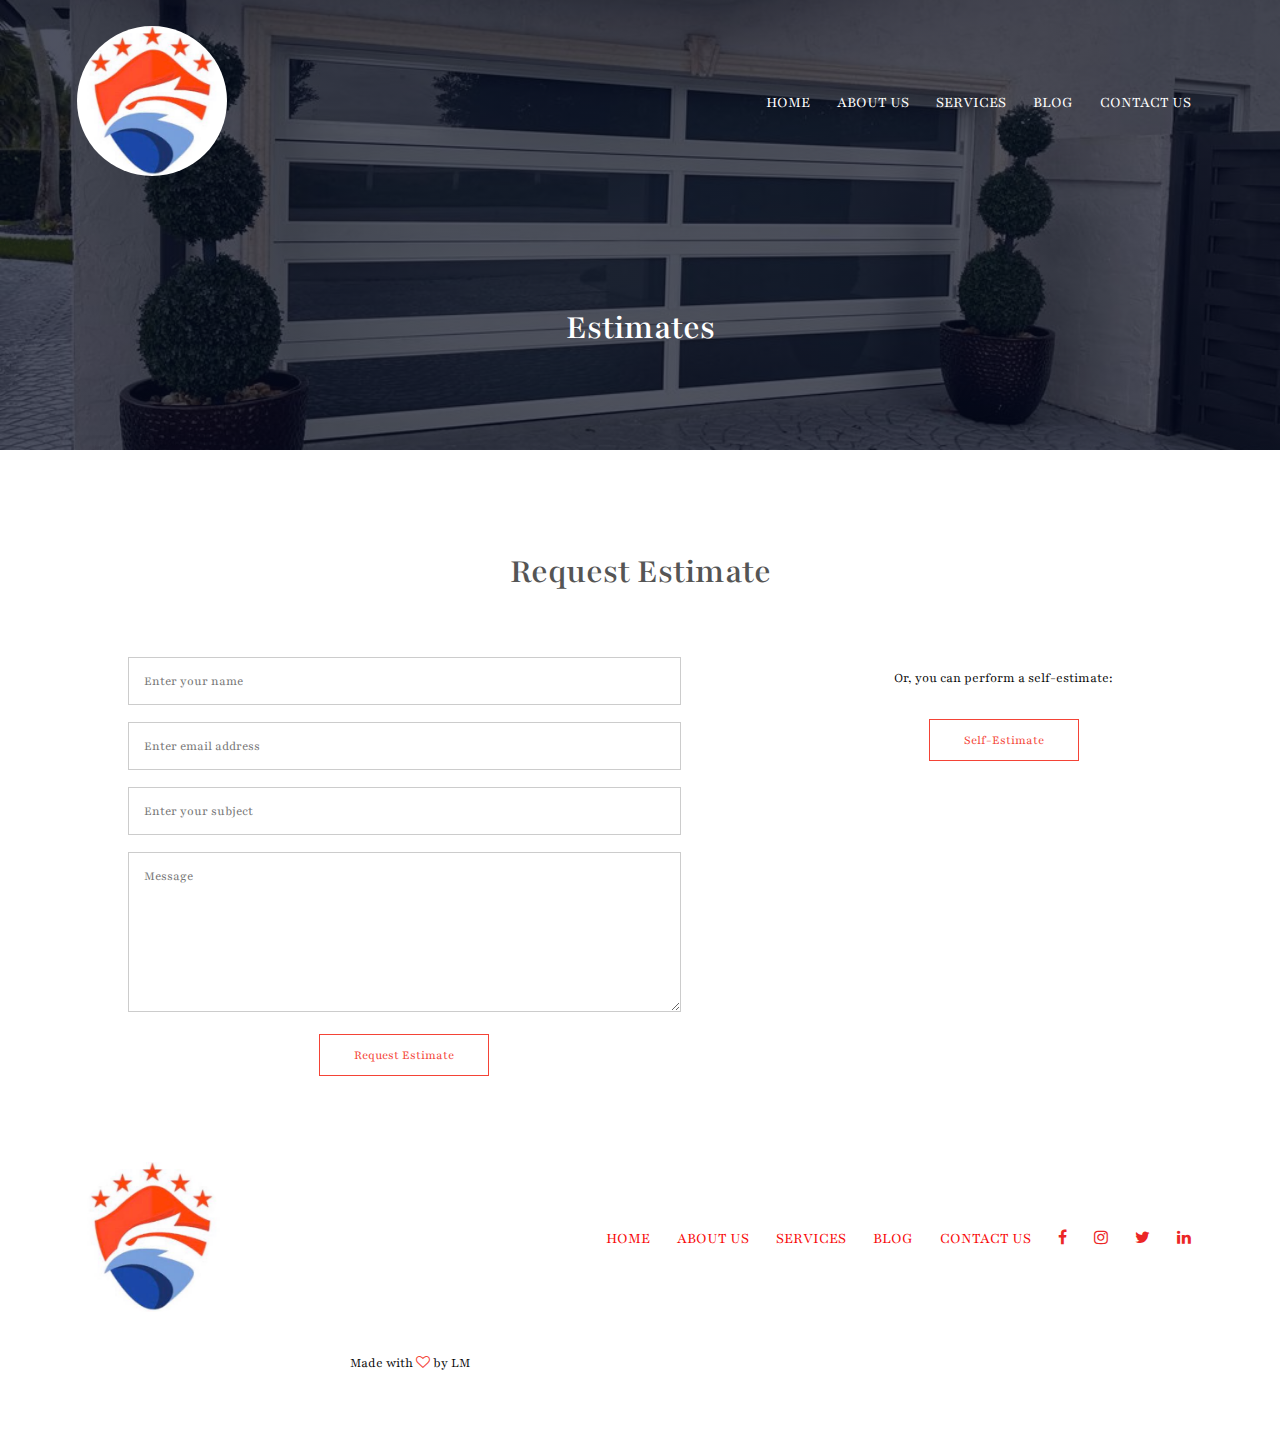
<file: estimate.html>
<!DOCTYPE html>
<html lang="en">
<head>
    <meta name="viewport" content="with=devide-width, initial-scale=1.0">
    <title> The New USA Impact Windows and Doors</title>  
    <link rel="stylesheet" href="styles.css">
    <link rel="preconnect" href="https://fonts.googleapis.com">
    <link rel="preconnect" href="https://fonts.gstatic.com" crossorigin>
    <link href="https://fonts.googleapis.com/css2?family=Playfair:wght@300;
    400;500;600;700&family=Roboto:ital,wght@0,300;0,400;0,500;0,700;1,300&display=swap" rel="stylesheet">
<link rel="stylesheet" href="https://stackpath.bootstrapcdn.com/font-awesome/4.7.0/css/font-awesome.min.css">
</head>
<body>
    <section class="sub-header">
        <nav>
         <a href="index.html"><img src="img/Impactwindow.jpg"></a>
         <div class="nav-links" id="navLinks">
            <i class="fa fa-times" onclick="hideMenu()"></i>
             <ul>
                <li><a href="index.html"> HOME</a></li>
                <li><a href="about.html"> ABOUT US</a></li>
                <li><a href="services.html"> SERVICES</a></li>
                <li><a href="blog.html">BLOG</a></li>
                <li><a href="contact.html"> CONTACT US</a></li>
     
             </ul>
         </div>
         <i class="fa fa-bars" onclick="showMenu()"></i>
        </nav>
        <h1> Estimates</h1>
       </section>
    <! ---------estimates---------------->

    
      <section class="estimate">
        <h1> Request Estimate </h1>
       <div class="row">
           <div class="estimate-col">
            <form action="form-handler.php" method="post">
              <input type="text" name="name" placeholder="Enter your name" required>
              <input type="email" name="email" placeholder="Enter email address" required>
              <input type="text" name="subject" placeholder="Enter your subject" required>
              <textarea rows="8" name="message" placeholder="Message" required></textarea>
              <button type="submit" class="hero-btn red-btn">Request Estimate</button>
              
          </form>
          </div>
          <div class="contact-col self-estimate-col">
            <p>Or, you can perform a self-estimate:</p>
            <a href="self-estimate.html" class="hero-btn red-btn">Self-Estimate</a>
          </div>
          </div>


      
      </section>


<!-------Footer --------->

<section class="footer">
  <nav>
    <a href="index.html"><img src="img/Impactwindow.jpg"></a>
    <div class="nav-links" id="navLinks">
       <i class="fa fa-times" onclick="hideMenu()"></i>
        <ul>
          <li><a href="index.html"> HOME</a></li>
          <li><a href="#about"> ABOUT US</a></li>
          <li><a href="#services"> SERVICES</a></li>
          <li><a href="blog.html">BLOG</a></li>
          <li><a href="contact.html"> CONTACT US</a></li>
          <li> <i class="fa fa-facebook social-icon"></i> </li>
          <li> <i class="fa fa-instagram social-icon"></i> </li>
          <li><i class="fa fa-twitter social-icon"></i></li> 
          <li><i class="fa fa-linkedin social-icon"></i></li>
        </ul>
    </div>
    <i class="fa fa-bars" onclick="showMenu()"></i>
   </nav>
  <p> Made with <i class="fa fa-heart-o"></i> by LM</p>
</section>

      
      
           
           
           
           <!-----------JavaScript for toggle menu ------------------------------------->
        <script>
          var navLinks = document.getElementById("navLinks");
          function showMenu(){
              navLinks.style.right = "0";
                  }
                  function hideMenu(){
                      navLinks.style.right = "-200px";
                  }       
        </script>   
      </body>
      </html>
</file>
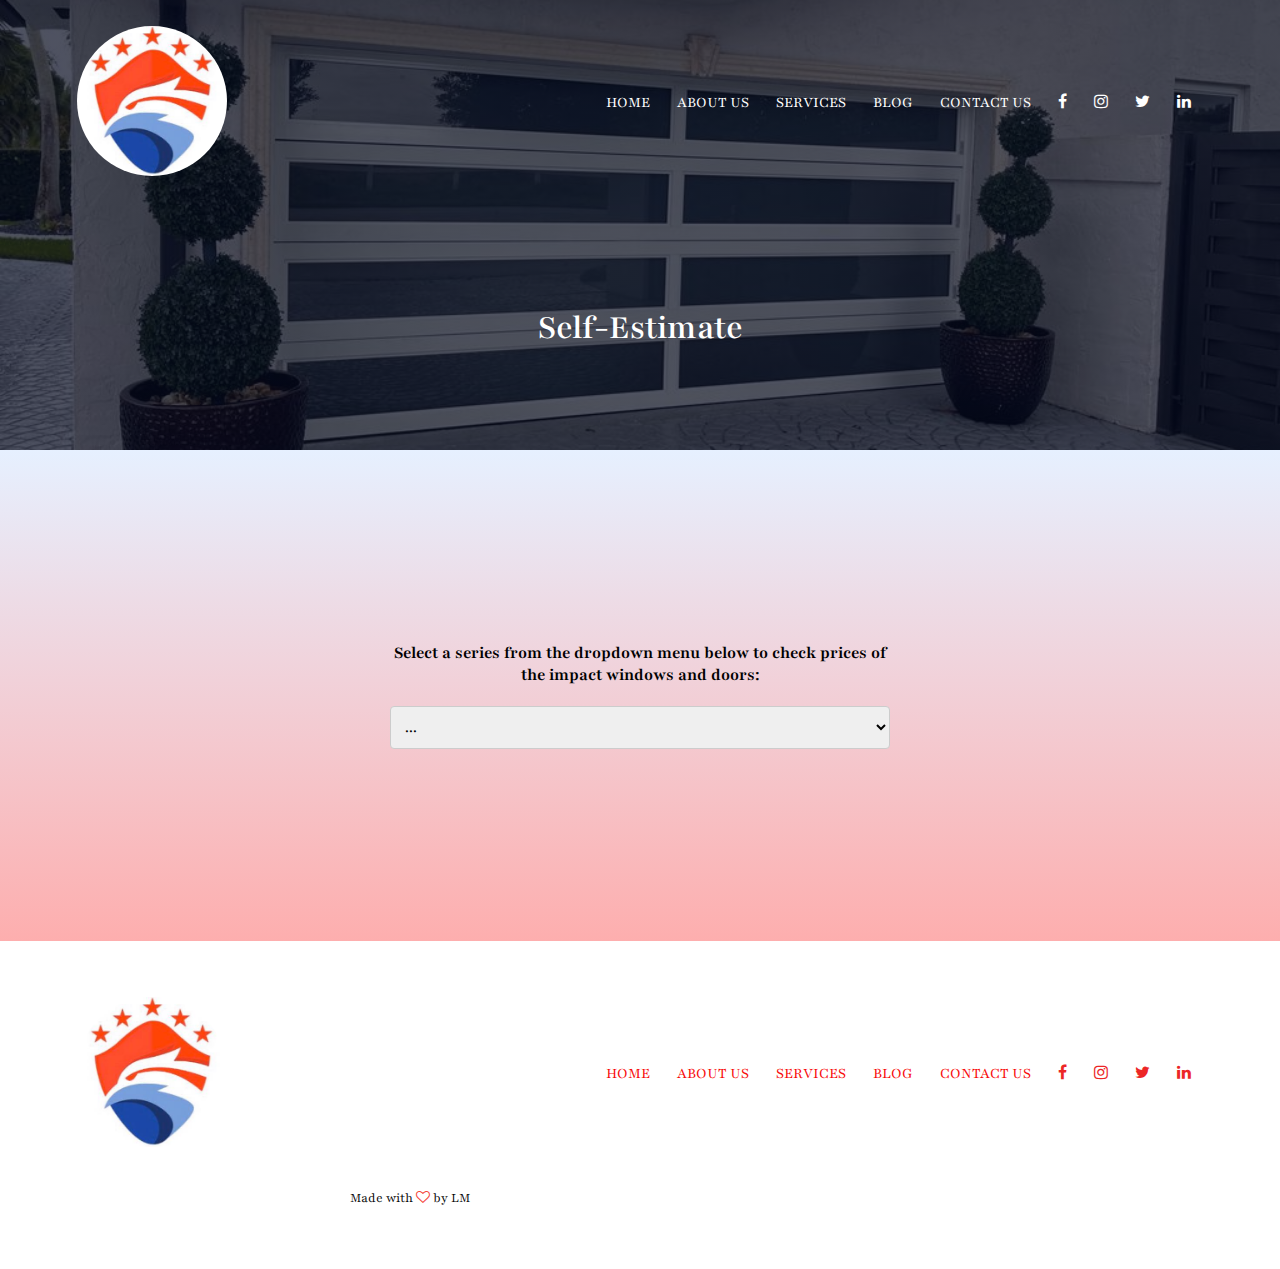
<file: self-estimate.html>
<!DOCTYPE html>
<html lang="en">
<head>
    <meta name="viewport" content="with=devide-width, initial-scale=1.0">
    <title> The New USA Impact Windows and Doors</title>  
    <link rel="stylesheet" href="styles.css">
    <link rel="preconnect" href="https://fonts.googleapis.com">
    <link rel="preconnect" href="https://fonts.gstatic.com" crossorigin>
    <link href="https://fonts.googleapis.com/css2?family=Playfair:wght@300;
    400;500;600;700&family=Roboto:ital,wght@0,300;0,400;0,500;0,700;1,300&display=swap" rel="stylesheet">
<link rel="stylesheet" href="https://stackpath.bootstrapcdn.com/font-awesome/4.7.0/css/font-awesome.min.css">
</head>
<body>
    <section class="sub-header">
        <nav>
         <a href="index.html"><img src="img/Impactwindow.jpg"></a>
         <div class="nav-links" id="navLinks">
            <i class="fa fa-times" onclick="hideMenu()"></i>
             <ul>
                <li><a href="index.html"> HOME</a></li>
                <li><a href="#about"> ABOUT US</a></li>
                <li><a href="#services"> SERVICES</a></li>
                <li><a href="blog.html">BLOG</a></li>
                <li><a href="contact.html"> CONTACT US</a></li>
                <li> <i class="fa fa-facebook social-icon"></i> </li>
                <li> <i class="fa fa-instagram social-icon"></i> </li>
                <li><i class="fa fa-twitter social-icon"></i></li> 
                <li><i class="fa fa-linkedin social-icon"></i></li>
             </ul>
         </div>
         <i class="fa fa-bars" onclick="showMenu()"></i>
        </nav>
        <h1> Self-Estimate</h1>
       </section>
    <! ---------estimates---------------->

    

    <section class="drop-downmenu">
      <div class="container mt-4">
        <label for="series">Select a series from the dropdown menu below to check prices of the impact windows and doors:</label>
        <select class="form-control" id="seriesSelect" name="series" onchange="redirectToQuestionnaire(this.value)">
          <option value="default">...</option>
          <option value="series1">SERIE 50 SH</option>
          <option value="series2">SERIE 60 HR</option>
          <option value="series3">Series 3</option>
        </select>
      </div>
    </section>
    

<!-------Footer --------->

<section class="footer">
    <nav>
      <a href="index.html"><img src="img/Impactwindow.jpg"></a>
      <div class="nav-links" id="navLinks">
         <i class="fa fa-times" onclick="hideMenu()"></i>
          <ul>
              <li><a href="index.html"> HOME</a></li>
              <li><a href="#about"> ABOUT US</a></li>
              <li><a href="#services"> SERVICES</a></li>
              <li><a href="blog.html">BLOG</a></li>
              <li><a href="contact.html"> CONTACT US</a></li>
              <li><i class="fa fa-facebook social-icon"></i> </li>
              <li><i class="fa fa-instagram social-icon"></i> </li>
              <li><i class="fa fa-twitter social-icon"></i></li> 
              <li><i class="fa fa-linkedin social-icon"></i></li>
  
          </ul>
      </div>
      <i class="fa fa-bars" onclick="showMenu()"></i>
     </nav>
    <p> Made with <i class="fa fa-heart-o"></i> by LM</p>
  </section>
  
           
           
           <!-----------JavaScript for toggle menu ------------------------------------->
        <script>
          var navLinks = document.getElementById("navLinks");
          function showMenu(){
              navLinks.style.right = "0";
                  }
                  function hideMenu(){
                      navLinks.style.right = "-200px";
                  }   
                  
                  function redirectToQuestionnaire(value) {
    if (value === "series1") {
      window.location.href = "series1.html";
    } else if (value === "series2") {
      window.location.href = "series2.html";
    } else if (value === "series3") {
      window.location.href = "series3.html";
    }
  }
        </script>   
      </body>
      </html>
</file>
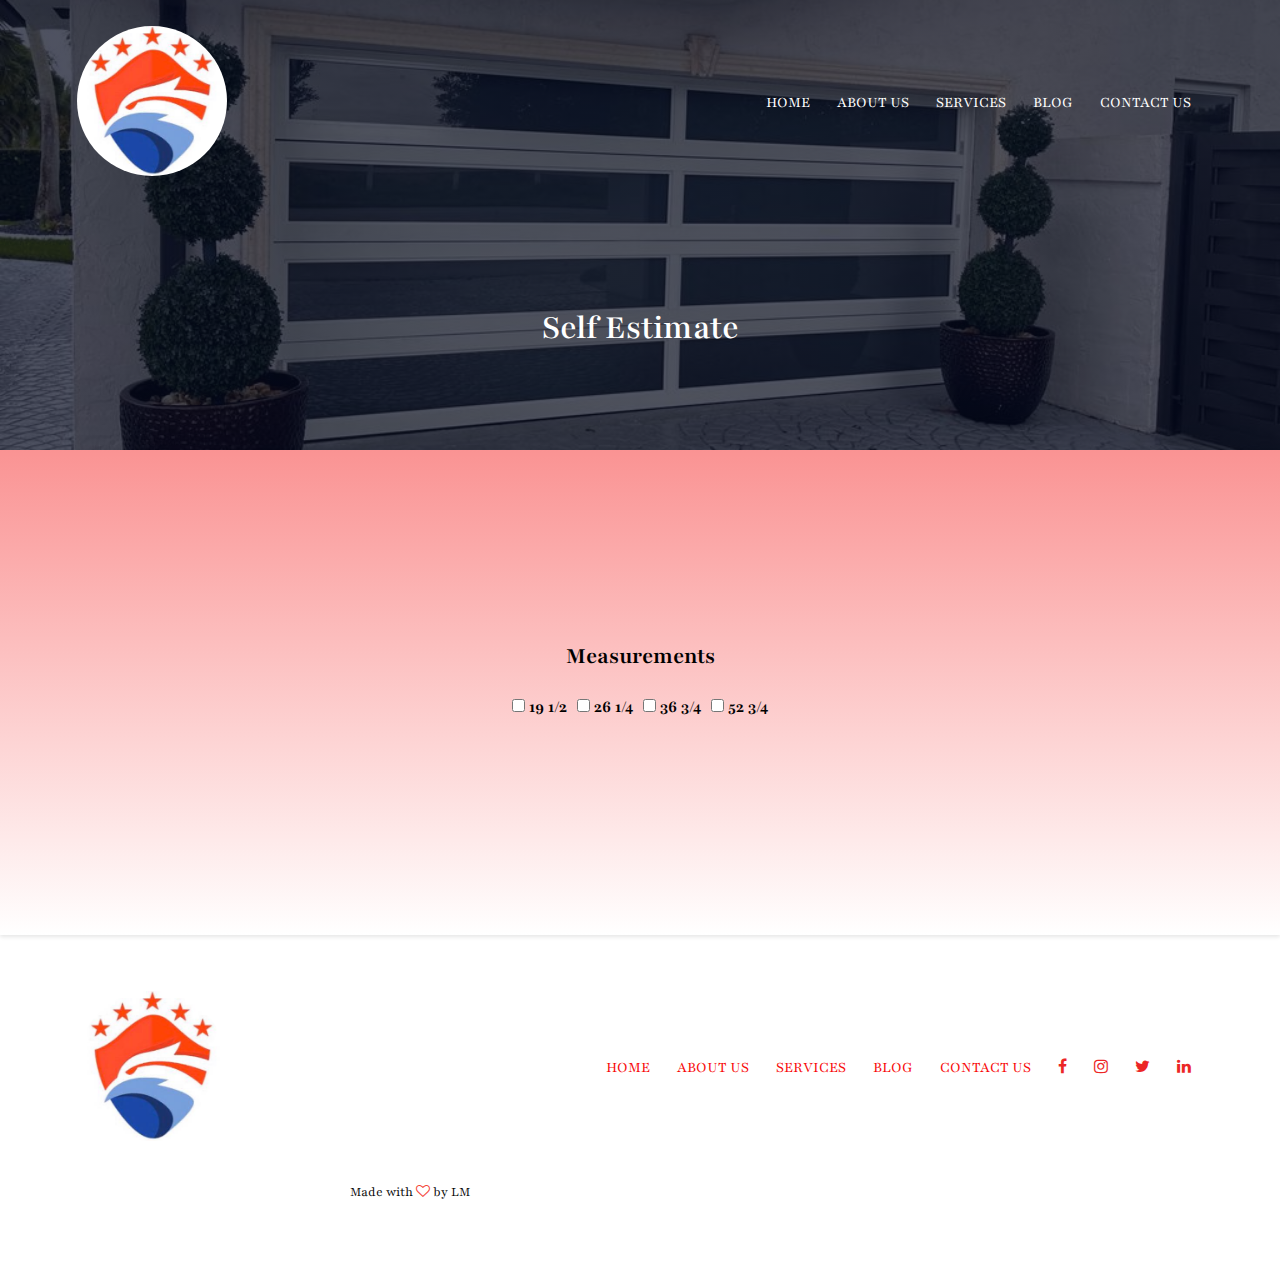
<file: series1.html>
<!DOCTYPE html>
<html lang="en">
<head>
    <meta name="viewport" content="with=devide-width, initial-scale=1.0">
    <title> The New USA Impact Windows and Doors</title>  
    <link rel="stylesheet" href="styles.css">
    <link rel="preconnect" href="https://fonts.googleapis.com">
    <link rel="preconnect" href="https://fonts.gstatic.com" crossorigin>
    <link href="https://fonts.googleapis.com/css2?family=Playfair:wght@300;
    400;500;600;700&family=Roboto:ital,wght@0,300;0,400;0,500;0,700;1,300&display=swap" rel="stylesheet">
<link rel="stylesheet" href="https://stackpath.bootstrapcdn.com/font-awesome/4.7.0/css/font-awesome.min.css">
</head>
<body>
    <section class="sub-header">
        <nav>
         <a href="index.html"><img src="img/Impactwindow.jpg"></a>
         <div class="nav-links" id="navLinks">
            <i class="fa fa-times" onclick="hideMenu()"></i>
             <ul>
                <li><a href="index.html"> HOME</a></li>
                <li><a href="about.html"> ABOUT US</a></li>
                <li><a href="services.html"> SERVICES</a></li>
                <li><a href="blog.html">BLOG</a></li>
                <li><a href="contact.html"> CONTACT US</a></li>
     
             </ul>
         </div>
         <i class="fa fa-bars" onclick="showMenu()"></i>
        </nav>
        <h1> Self Estimate</h1>
       </section>
    <! ---------estimates---------------->

    <section class="measurements">
        <h2>Measurements</h2>
        <div class="measure-list">
          <label>
            <input type="checkbox" name="measure" value="measure1">
            19 1/2
          </label>
          <label>
            <input type="checkbox" name="measure" value="measure2">
            26 1/4
          </label>
          <!-- Add more checkboxes for other measures -->
          <label>
            <input type="checkbox" name="measure" value="measure3">
            36 3/4
          </label>
          <label>
            <input type="checkbox" name="measure" value="measure4">
            52 3/4
          </label>
        </div>
        
        <div id="measure1" class="table">
            <table>
                <thead>
                  <tr>
                    <th>Size</th>
                    <th>Frame</th>
                    <th>Glass</th>
                    <th>Tint</th>
                    <th>Price per Unit</th>
                  </tr>
                </thead>
                <tbody>
                  <tr>
                    <td>19 1/2 x 25 3/4</td>
                    <td>WH/BR</td>
                    <td>9x16</td>
                    <td>Gray/White</td>
                    <td>Price</td>
                    <td>
                        <button class="add-to-cart-button" onclick="addToCart('19-25')">Add to Cart</button>
                    </td>
                  </tr>
                  <tr>
                    <td>19 1/2 x 38 3/8</td>
                    <td>WH/BR</td>
                    <td>9x16</td>
                    <td>Gray/Clear</td>
                    <td>Price</td>
                    <td>
                        <button class="add-to-cart-button" onclick="addToCart('19-25')">Add to Cart</button>
                    </td>
                  </tr>
                  <tr>
                    <td>19 1/2 x 50 3/8</td>
                    <td>WH/BR</td>
                    <td>9x16</td>
                    <td>Gray/Clear</td>
                    <td>Price</td>
                    <td>
                        <button class="add-to-cart-button" onclick="addToCart('19-25')">Add to Cart</button>
                    </td>
                  </tr>
                  <td>19 1/2 x 62 3/4</td>
                  <td>WH/BR</td>
                  <td>9x16</td>
                  <td>Gray/Clear</td>
                  <td>Price</td>
                  <td>
                    <button class="add-to-cart-button" onclick="addToCart('19-25')">Add to Cart</button>
                </td>
                </tr>
                  <!-- Add more rows as needed -->
                </tbody>
              </table>
            </div>
        <div id="measure2" class="table">
            <table>
                <thead>
                  <tr>
                    <th>Size</th>
                    <th>Frame</th>
                    <th>Glass</th>
                    <th>Tint</th>
                    <th>Price per Unit</th>
                  </tr>
                </thead>
                <tbody>
                  <tr>
                    <td>25 3/4 x 26 1/4</td>
                    <td>WH/BR</td>
                    <td>9x16</td>
                    <td>Gray/White</td>
                    <td>Price</td>
                    <td>
                        <button class="add-to-cart-button" onclick="addToCart('19-25')">Add to Cart</button>
                    </td>
                  </tr>
                  <tr>
                    <td>26 1/4 x 38 3/8</td>
                    <td>WH/BR</td>
                    <td>9x16</td>
                    <td>Gray/Clear</td>
                    <td>Price</td>
                    <td>
                        <button class="add-to-cart-button" onclick="addToCart('19-25')">Add to Cart</button>
                    </td>
                  </tr>
                  <tr>
                    <td>26 1/4 x 50 3/8</td>
                    <td>WH/BR</td>
                    <td>9x16</td>
                    <td>Gray/Clear</td>
                    <td>Price</td>
                    <td>
                        <button class="add-to-cart-button" onclick="addToCart('19-25')">Add to Cart</button>
                    </td>
                  </tr>
                  <td>26 1/4 x 62 3/4</td>
                  <td>WH/BR</td>
                  <td>9x16</td>
                  <td>Gray/Clear</td>
                  <td>Price</td>
                  <td>
                    <button class="add-to-cart-button" onclick="addToCart('19-25')">Add to Cart</button>
                </td>
                </tr>
                  <!-- Add more rows as needed -->
                </tbody>
              </table>
              </div>
        <!-- Add more tables for other measures -->
        <div id="measure3" class="table">
            <table>
                <thead>
                  <tr>
                    <th>Size</th>
                    <th>Frame</th>
                    <th>Glass</th>
                    <th>Tint</th>
                    <th>Price per Unit</th>
                  </tr>
                </thead>
                <tbody>
                  <tr>
                    <td>36 3/4 x 38 3/8</td>
                    <td>WH/BR</td>
                    <td>9x16</td>
                    <td>Gray/Clear</td>
                    <td>Price</td>
                    <td>
                        <button class="add-to-cart-button" onclick="addToCart('19-25')">Add to Cart</button>
                    </td>
                  </tr>
                  <tr>
                    <td>36 3/4 x 50 3/8</td>
                    <td>WH/BR</td>
                    <td>9x16</td>
                    <td>Gray/Clear</td>
                    <td>Price</td>
                    <td>
                        <button class="add-to-cart-button" onclick="addToCart('19-25')">Add to Cart</button>
                    </td>
                  </tr>
                  <tr>
                    <td>36 3/4 x 62 3/8</td>
                    <td>WH/BR</td>
                    <td>9x16</td>
                    <td>Gray/Clear</td>
                    <td>Price</td>
                    <td>
                        <button class="add-to-cart-button" onclick="addToCart('19-25')">Add to Cart</button>
                    </td>
                  </tr>
                  <td>36 3/4 x 75 3/8</td>
                  <td>WH/BR</td>
                  <td>9x16</td>
                  <td>Gray/Clear</td>
                  <td>Price</td>
                  <td>
                    <button class="add-to-cart-button" onclick="addToCart('19-25')">Add to Cart</button>
                </td>
                </tr>
                  <!-- Add more rows as needed -->
                </tbody>
              </table>
            </div>
            <div id="measure4" class="table">
                <table>
                    <thead>
                      <tr>
                        <th>Size</th>
                        <th>Frame</th>
                        <th>Glass</th>
                        <th>Tint</th>
                        <th>Price per Unit</th>
                      </tr>
                    </thead>
                    <tbody>
                      <tr>
                        <td>52 3/4 x 25 3/4</td>
                        <td>WH/BR</td>
                        <td>9x16</td>
                        <td>Gray/Clear</td>
                        <td>Price</td>
                        <td>
                            <button class="add-to-cart-button" onclick="addToCart('19-25')">Add to Cart</button>
                        </td>
                      </tr>
                      <tr>
                        <td>52 3/4 x 50 3/8</td>
                        <td>WH/BR</td>
                        <td>9x16</td>
                        <td>Gray/Clear</td>
                        <td>Price</td>
                        <td>
                            <button class="add-to-cart-button" onclick="addToCart('19-25')">Add to Cart</button>
                        </td>
                      </tr>
                      <tr>
                        <td>36 3/4 x 62 3/8</td>
                        <td>WH/BR</td>
                        <td>9x16</td>
                        <td>Gray/Clear</td>
                        <td>Price</td>
                        <td>
                            <button class="add-to-cart-button" onclick="addToCart('19-25')">Add to Cart</button>
                        </td>
                      </tr>
                      <td>36 3/4 x 75 3/8</td>
                      <td>WH/BR</td>
                      <td>9x16</td>
                      <td>Gray/Clear</td>
                      <td>Price</td>
                      <td>
                        <button class="add-to-cart-button" onclick="addToCart('19-25')">Add to Cart</button>
                      </td>
                    </tr>
                      <!-- Add more rows as needed -->
                    </tbody>
                  </table>
                </div>
      </section>
      


      <!-------Footer --------->

<section class="footer">
    <nav>
      <a href="index.html"><img src="img/Impactwindow.jpg"></a>
      <div class="nav-links" id="navLinks">
         <i class="fa fa-times" onclick="hideMenu()"></i>
          <ul>
            <li><a href="index.html"> HOME</a></li>
            <li><a href="#about"> ABOUT US</a></li>
            <li><a href="#services"> SERVICES</a></li>
            <li><a href="blog.html">BLOG</a></li>
            <li><a href="contact.html"> CONTACT US</a></li>
            <li> <i class="fa fa-facebook social-icon"></i> </li>
            <li> <i class="fa fa-instagram social-icon"></i> </li>
            <li><i class="fa fa-twitter social-icon"></i></li> 
            <li><i class="fa fa-linkedin social-icon"></i></li>
          </ul>
      </div>
      <i class="fa fa-bars" onclick="showMenu()"></i>
     </nav>
    <p> Made with <i class="fa fa-heart-o"></i> by LM</p>
  </section>
  
      
           
           
           
           <!-----------JavaScript for toggle menu ------------------------------------->
        <script>
          var navLinks = document.getElementById("navLinks");
          function showMenu(){
              navLinks.style.right = "0";
                  }
                  function hideMenu(){
                      navLinks.style.right = "-200px";
                  }     
                  
  function showTables() {
  const checkboxes = document.querySelectorAll('input[name="measure"]:checked');
  const tables = document.getElementsByClassName('table');
  for (let i = 0; i < tables.length; i++) {
    tables[i].style.display = 'none';
  }
  for (let i = 0; i < checkboxes.length; i++) {
    const measureId = checkboxes[i].value;
    const table = document.getElementById(measureId);
    if (table) {
      table.style.display = 'block';
    }
  }
}

const checkboxes = document.querySelectorAll('input[name="measure"]');
for (let i = 0; i < checkboxes.length; i++) {
  checkboxes[i].addEventListener('change', showTables);
}


function addToCart(size) {
  var frame, glass, tint, price;

  // Retrieve the frame, glass, tint, and price based on the selected size
  switch (size) {
    case '19-25':
      frame = 'WH/BR';
      glass = '9x16';
      tint = 'Gray/White';
      price = 'Price';
      break;
    case '19-38':
      frame = 'WH/BR';
      glass = '9x16';
      tint = 'Gray/Clear';
      price = 'Price';
      break;
    case '19-50':
      frame = 'WH/BR';
      glass = '9x16';
      tint = 'Gray/Clear';
      price = 'Price';
      break;
    case '19-62':
      frame = 'WH/BR';
      glass = '9x16';
      tint = 'Gray/Clear';
      price = 'Price';
      break;
    // Add more cases for other sizes
    
    default:
      // Handle the default case
      break;
  }

  // Create an object representing the item
  var item = {
    size: size,
    frame: frame,
    glass: glass,
    tint: tint,
    price: price
  };

  // Add the item to the shopping cart or perform other actions
  // Example code to add the item to the shopping cart
  shoppingCart.push(item);

  // Perform any other necessary actions, such as updating the UI or displaying a confirmation message
}

        </script>   
      </body>
      </html>
</file>
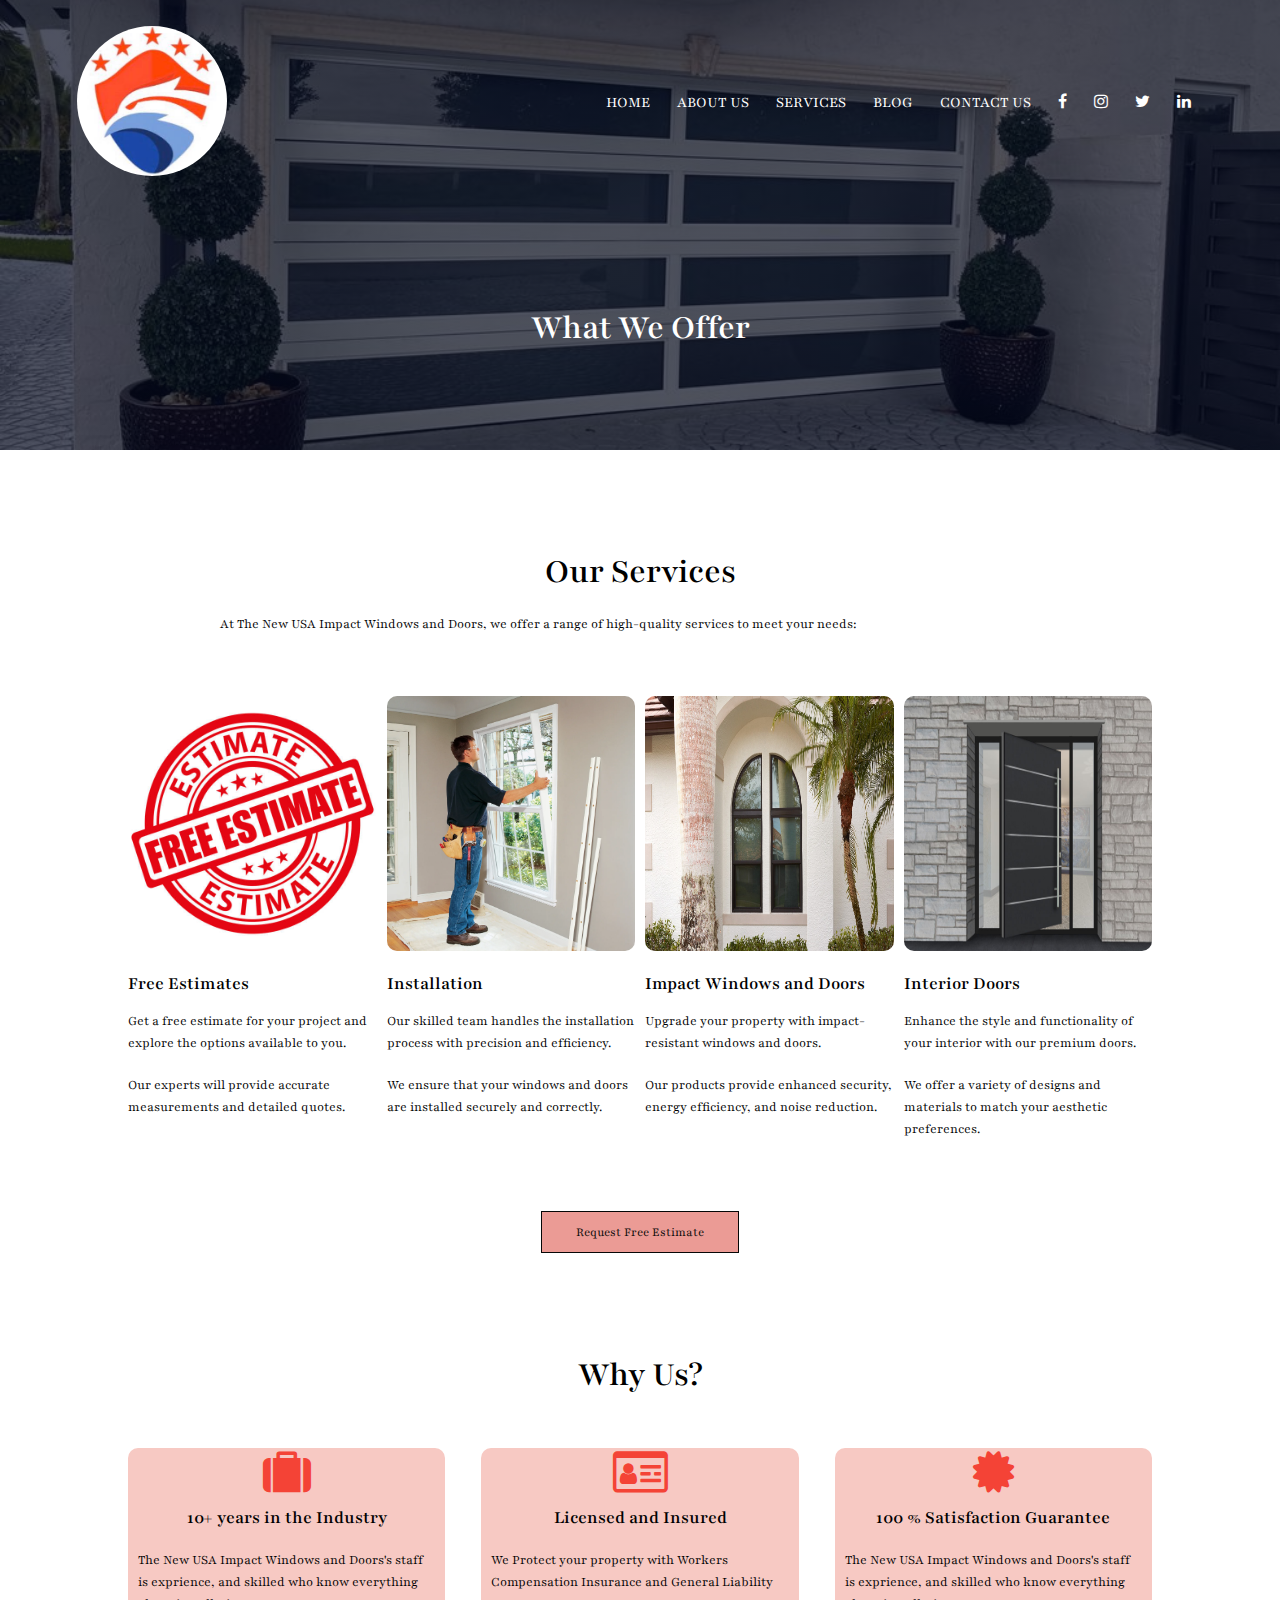
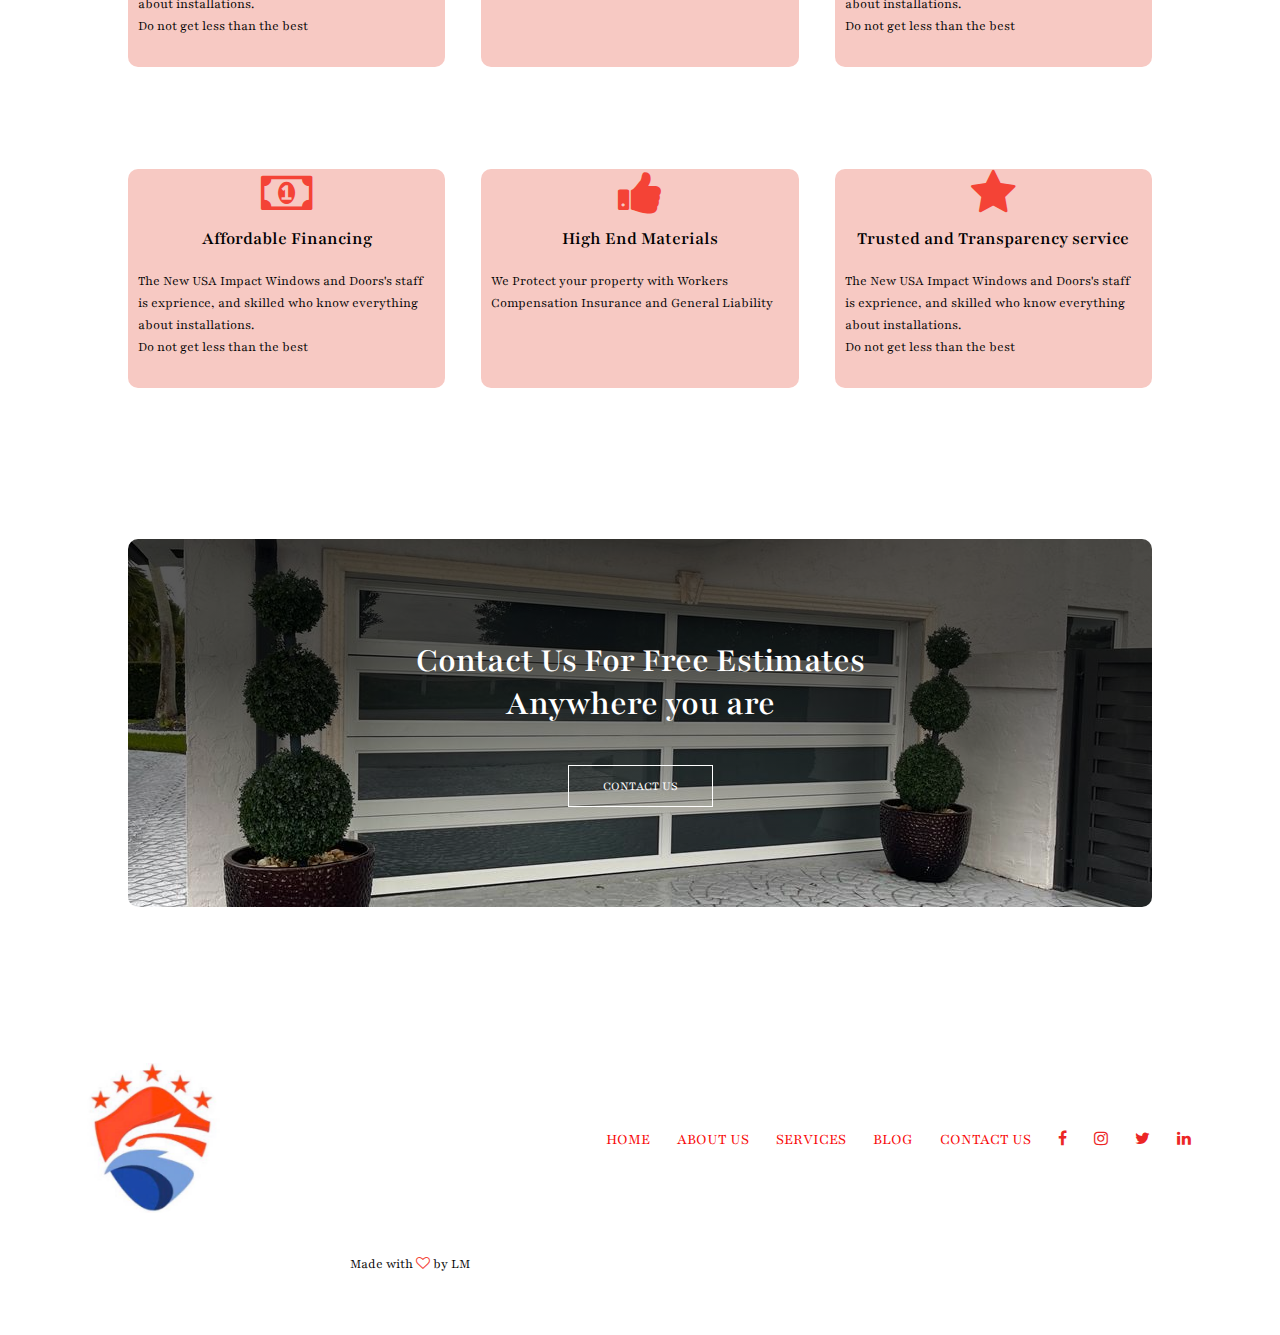
<file: services.html>
<!DOCTYPE html>
<html lang="en">
<head>
    <meta name="viewport" content="with=devide-width, initial-scale=1.0">
    <title> The New USA Impact Windows and Doors</title>  
    <link rel="stylesheet" href="styles.css">
    <link rel="preconnect" href="https://fonts.googleapis.com">
    <link rel="preconnect" href="https://fonts.gstatic.com" crossorigin>
    <link href="https://fonts.googleapis.com/css2?family=Playfair:wght@300;
    400;500;600;700&family=Roboto:ital,wght@0,300;0,400;0,500;0,700;1,300&display=swap" rel="stylesheet">
<link rel="stylesheet" href="https://stackpath.bootstrapcdn.com/font-awesome/4.7.0/css/font-awesome.min.css">

</head>
<body> 
    <section class="sub-header">
        <nav>
         <a href="index.html"><img src="img/Impactwindow.jpg"></a>
         <div class="nav-links" id="navLinks">
            <i class="fa fa-times" onclick="hideMenu()"></i>
             <ul>
                <li><a href="index.html"> HOME</a></li>
                <li><a href="#about"> ABOUT US</a></li>
                <li><a href="#services"> SERVICES</a></li>
                <li><a href="blog.html">BLOG</a></li>
                <li><a href="contact.html"> CONTACT US</a></li>
                <li> <i class="fa fa-facebook social-icon"></i> </li>
                <li> <i class="fa fa-instagram social-icon"></i> </li>
                <li><i class="fa fa-twitter social-icon"></i></li> 
                <li><i class="fa fa-linkedin social-icon"></i></li>
             </ul>
         </div>
         <i class="fa fa-bars" onclick="showMenu()"></i>
        </nav>
            <h1> What We Offer</h1>
        
          
         </section>

         <!-------------Services----------->
         <section class="services">
            <h1>Our Services</h1>
            <p>At The New USA Impact Windows and Doors, we offer a range of high-quality services to meet your needs:</p>
          
            <div class="row">
              <div class="services-col">
                <img src="img/free est.jpg" alt="Free Estimates">
                <h3>Free Estimates</h3>
                <p>Get a free estimate for your project and explore the options available to you.</p>
                <p>Our experts will provide accurate measurements and detailed quotes.</p>
             
            </div>
              <div class="services-col">
                <img src="img/inst.jpg" alt="Installation">
                <h3>Installation</h3>
                <p>Our skilled team handles the installation process with precision and efficiency.</p>
                <p>We ensure that your windows and doors are installed securely and correctly.</p>
              </div>
              <div class="services-col">
                <img src="img/window-back.jpeg" alt="Impact Windows and Doors">
                <h3>Impact Windows and Doors</h3>
                <p>Upgrade your property with impact-resistant windows and doors.</p>
                <p>Our products provide enhanced security, energy efficiency, and noise reduction.</p>
              </div>
              <div class="services-col">
                <img src="img/interior-door.jpg" alt="Interior Doors">
                <h3>Interior Doors</h3>
                <p>Enhance the style and functionality of your interior with our premium doors.</p>
                <p>We offer a variety of designs and materials to match your aesthetic preferences.</p>
              </div>
              
            </div>
            <a href="estimate.html" class="btn1">Request Free Estimate </a>
          </section>
          

        <section class="services">
            <h1> Why Us? </h1>
            <div class="row">
            <div class="why-col">
                <i class="fa fa-suitcase fa-3x"></i>
                <h3>10+ years in the Industry</h3>
                <p> The New USA Impact Windows and Doors's staff is exprience, and 
                    skilled who know everything about installations. <br>Do not get less than the best
                </p>
            </div>
            
            <div class="why-col">
                <i class="fa fa-id-card-o fa-3x"></i>
                <h3>Licensed and Insured</h3>
                <p> We Protect your property with  Workers
                     Compensation Insurance and General Liability</p>
            </div>
            

            <div class="why-col">
                <i class="fa fa-certificate fa-3x"></i>
             
                <h3>100 % Satisfaction Guarantee</h3>
                <p> The New USA Impact Windows and Doors's staff is exprience, and 
                    skilled who know everything about installations.
                     <br>Do not get less than the best
                </p>
            </div>

        </div>


        <div class="row">
            <div class="why-col">
                <i class="fa fa-money fa-3x"></i>
                <h3>Affordable Financing</h3>
                <p> The New USA Impact Windows and Doors's staff is exprience, and 
                    skilled who know everything about installations. <br>Do not get less than the best
                </p>
            </div>
            
            <div class="why-col">
                <i class="fa fa-thumbs-up fa-3x"></i>
                <h3>High End Materials</h3>
                <p> We Protect your property with  Workers
                     Compensation Insurance and General Liability</p>
            </div>
            

            <div class="why-col">
                <i class="fa fa-star fa-3x"></i>
        
                <h3>Trusted and Transparency service</h3>
                <p> The New USA Impact Windows and Doors's staff is exprience, and 
                    skilled who know everything about installations.
                     <br>Do not get less than the best
                </p>
            </div>

        </div>
            

            </section>
            <!-------------Call to action----------->
<section class="cta">
    <h1> Contact Us For Free Estimates <br> Anywhere you are</h1>
    <a href="contact.html" class="hero-btn"> CONTACT US</a>
</section>


<!-------Footer --------->

<section class="footer">
    <nav>
      <a href="index.html"><img src="img/Impactwindow.jpg"></a>
      <div class="nav-links" id="navLinks">
         <i class="fa fa-times" onclick="hideMenu()"></i>
          <ul>
              <li><a href="index.html"> HOME</a></li>
              <li><a href="#about"> ABOUT US</a></li>
              <li><a href="#services"> SERVICES</a></li>
              <li><a href="blog.html">BLOG</a></li>
              <li><a href="contact.html"> CONTACT US</a></li>
              <li><i class="fa fa-facebook social-icon"></i> </li>
              <li><i class="fa fa-instagram social-icon"></i> </li>
              <li><i class="fa fa-twitter social-icon"></i></li> 
              <li><i class="fa fa-linkedin social-icon"></i></li>
  
          </ul>
      </div>
      <i class="fa fa-bars" onclick="showMenu()"></i>
     </nav>
    <p> Made with <i class="fa fa-heart-o"></i> by LM</p>
  </section>
  
     
     
     <!-----------JavaScript for toggle menu ------------------------------------->
  <script>
    var navLinks = document.getElementById("navLinks");
    function showMenu(){
        navLinks.style.right = "0";
            }
            function hideMenu(){
                navLinks.style.right = "-200px";
            }       
  </script>   
</body>
</html>
</file>
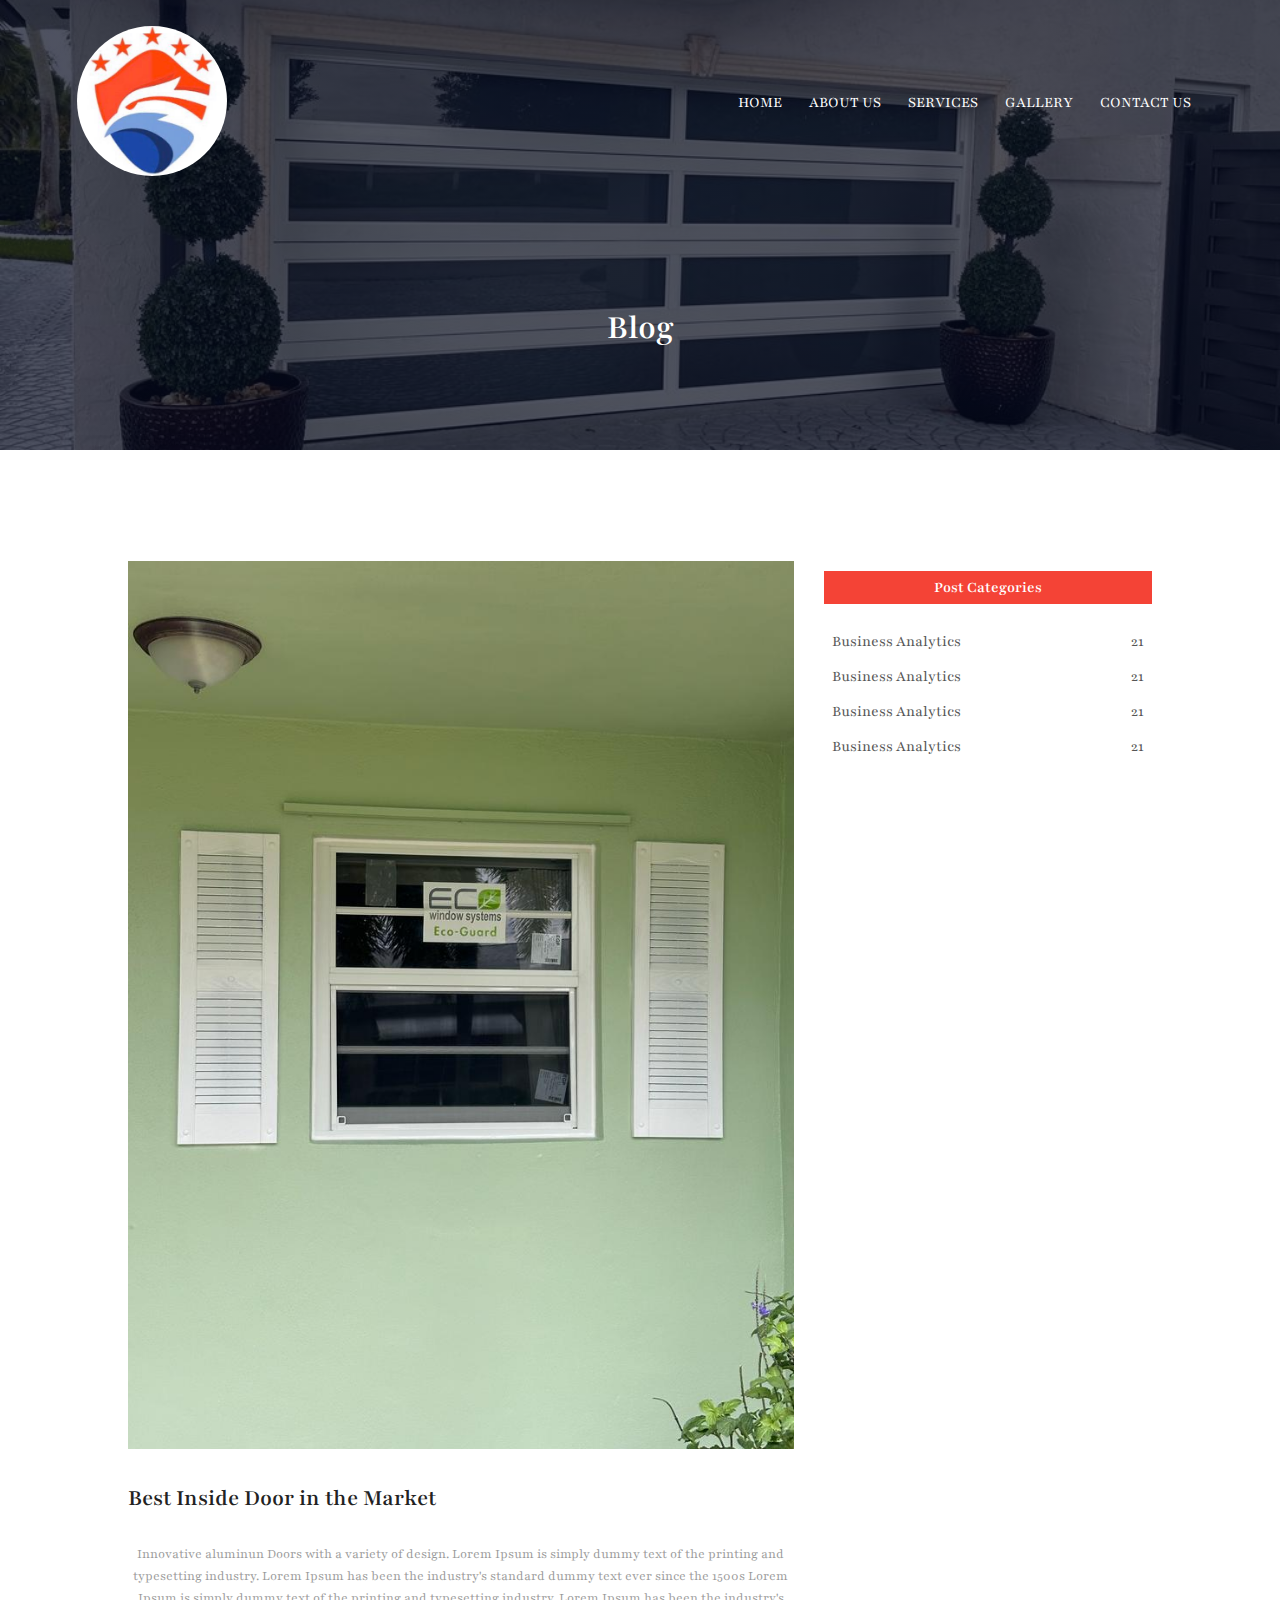
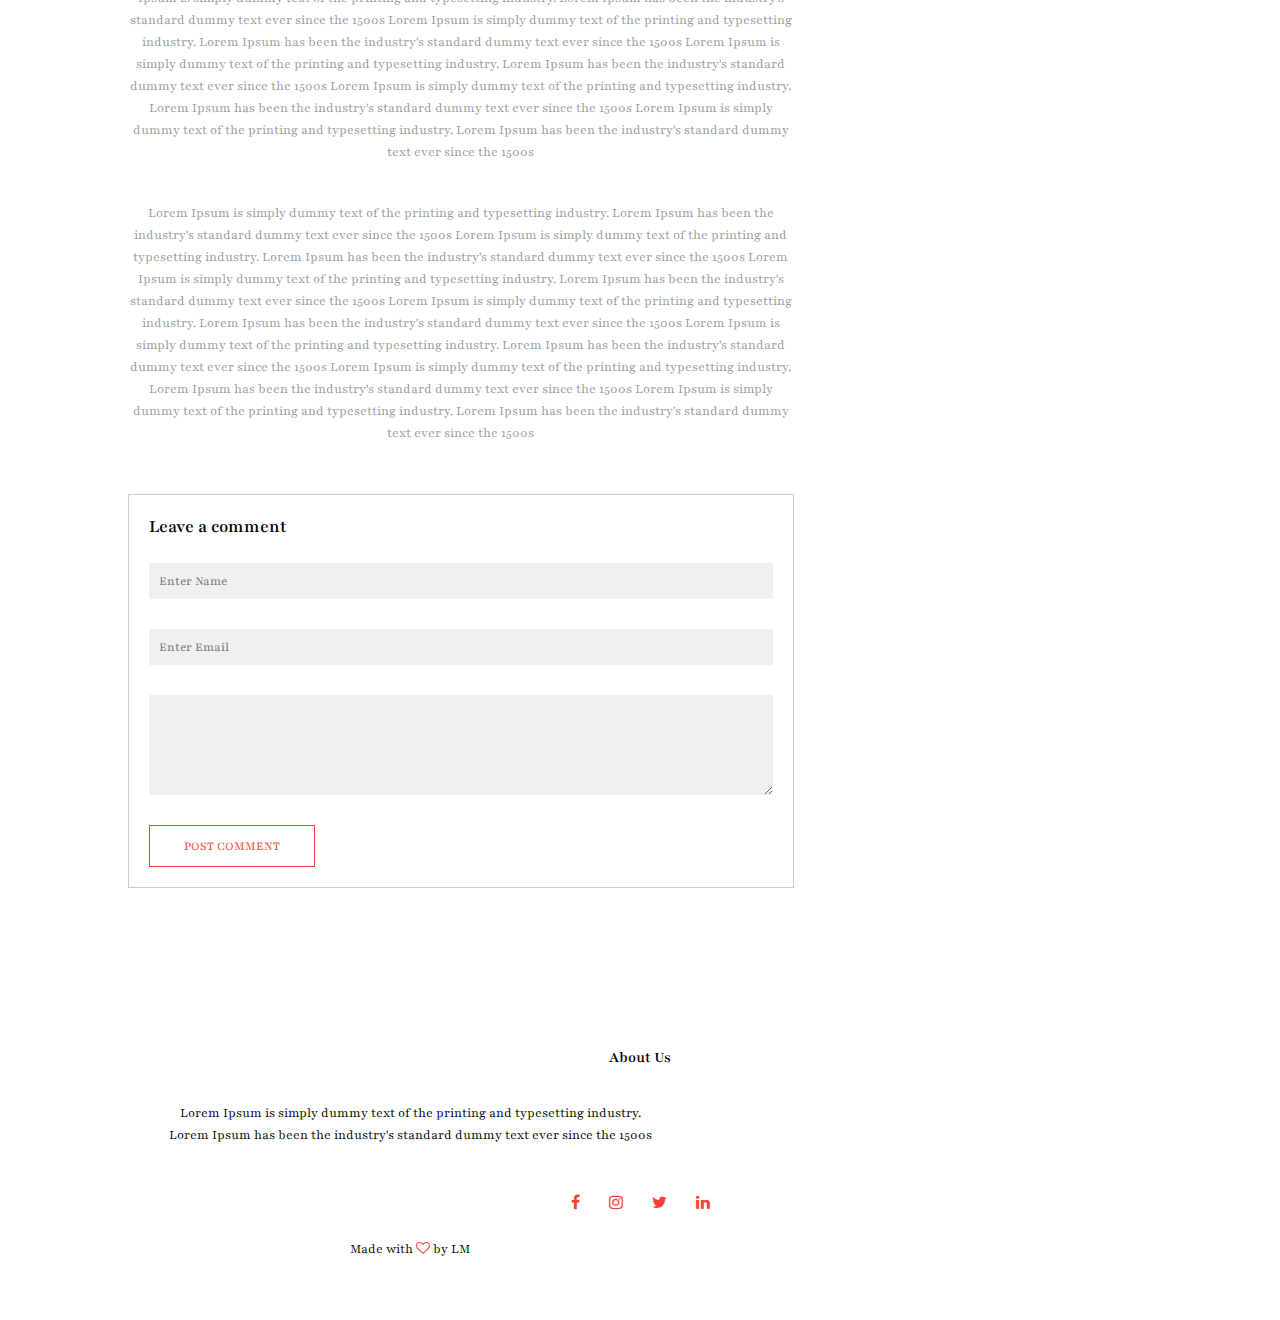
<file: servicess.html>
<!DOCTYPE html>
<html lang="en">
<head>
    <meta name="viewport" content="with=devide-width, initial-scale=1.0">
    <title> The New USA Impact Windows and Doors</title>  
    <link rel="stylesheet" href="styles.css">
    <link rel="preconnect" href="https://fonts.googleapis.com">
    <link rel="preconnect" href="https://fonts.gstatic.com" crossorigin>
    <link href="https://fonts.googleapis.com/css2?family=Playfair:wght@300;
    400;500;600;700&family=Roboto:ital,wght@0,300;0,400;0,500;0,700;1,300&display=swap" rel="stylesheet">
<link rel="stylesheet" href="https://stackpath.bootstrapcdn.com/font-awesome/4.7.0/css/font-awesome.min.css">

</head>
<body> 
    <section class="sub-header">
        <nav>
         <a href="index.html"><img src="img/Impactwindow.jpg"></a>
         <div class="nav-links" id="navLinks">
            <i class="fa fa-times" onclick="hideMenu()"></i>
             <ul>
                <li><a href="index.html"> HOME</a></li>
                <li><a href="about.html"> ABOUT US</a></li>
                <li><a href="services.html"> SERVICES</a></li>
                <li><a href="servicess.html"> GALLERY</a></li>
                <li><a href="contact.html"> CONTACT US</a></li>
     
             </ul>
         </div>
         <i class="fa fa-bars" onclick="showMenu()"></i>
        </nav>
            <h1>Blog</h1>          
         </section>

         <!-------------Services----------->

         <section class="blog-content">
            <div class="row">
           <div class="blog-left">
            <img src="img/11.jpg">
            <h2> Best Inside Door in the Market</h2>
            <p>Innovative aluminun Doors with a variety of design.   Lorem Ipsum is simply dummy text of the printing and typesetting industry. Lorem Ipsum has been the industry's standard dummy text ever since the 1500s Lorem Ipsum is simply dummy text of the printing and typesetting industry. Lorem Ipsum has been the industry's standard dummy text ever since the 1500s Lorem Ipsum is simply dummy text of the printing and typesetting industry. Lorem Ipsum has been the industry's standard dummy text ever since the 1500s Lorem Ipsum is simply dummy text of the printing and typesetting industry. Lorem Ipsum has been the industry's standard dummy text ever since the 1500s Lorem Ipsum is simply dummy text of the printing and typesetting industry. Lorem Ipsum has been the industry's standard dummy text ever since the 1500s Lorem Ipsum is simply dummy text of the printing and typesetting industry. Lorem Ipsum has been the industry's standard dummy text ever since the 1500s</p>
            <br>
            <p>  Lorem Ipsum is simply dummy text of the printing and typesetting industry. Lorem Ipsum has been the industry's standard dummy text ever since the 1500s Lorem Ipsum is simply dummy text of the printing and typesetting industry. Lorem Ipsum has been the industry's standard dummy text ever since the 1500s Lorem Ipsum is simply dummy text of the printing and typesetting industry. Lorem Ipsum has been the industry's standard dummy text ever since the 1500s Lorem Ipsum is simply dummy text of the printing and typesetting industry. Lorem Ipsum has been the industry's standard dummy text ever since the 1500s Lorem Ipsum is simply dummy text of the printing and typesetting industry. Lorem Ipsum has been the industry's standard dummy text ever since the 1500s Lorem Ipsum is simply dummy text of the printing and typesetting industry. Lorem Ipsum has been the industry's standard dummy text ever since the 1500s Lorem Ipsum is simply dummy text of the printing and typesetting industry. Lorem Ipsum has been the industry's standard dummy text ever since the 1500s</p>
        <div class="comment-box">
            <h3>Leave a comment</h3>

            <form class="comment-form">
                <input type="text" placeholder="Enter Name">
                <input type="email" placeholder="Enter Email">
                <textarea  rows="5" placeholder="Your Comment"> </textarea>

                <button type="submit" class="hero-btn red-btn"> POST COMMENT</button>
            </form>
        </div>  
        </div>

           <div class="blog-right">
            <h3> Post Categories </h3>
                <div>
            <span> Business Analytics</span>    
            <span>21</span>
                 </div>
             <div>
                <span> Business Analytics</span>    
                <span>21</span>
             </div>
                  <div>
                    <span> Business Analytics</span>    
                    <span>21</span>
                  </div>
                     <div>
                        <span> Business Analytics</span>    
                        <span>21</span>
                    </div>
                </div>
        </div>
        </section>

<!-------Footer --------->

<section class="footer">
 <h4>About Us</h4>

 <p> Lorem Ipsum is simply dummy text of the printing and typesetting industry. <br> Lorem Ipsum has been the industry's standard dummy text ever since the 1500s</p>

 <div class="icons">
    <i class="fa fa-facebook"></i>
    <i class="fa fa-instagram"></i>
    <i class="fa fa-twitter"></i>
    <i class="fa fa-linkedin"></i>
 </div>
  <p> Made with <i class="fa fa-heart-o"></i> by LM</p>
</section>


     
     
     
     <!-----------JavaScript for toggle menu ------------------------------------->
  <script>
    var navLinks = document.getElementById("navLinks");
    function showMenu(){
        navLinks.style.right = "0";
            }
            function hideMenu(){
                navLinks.style.right = "-200px";
            }       
  </script>   
</body>
</html>
</file>
<file: styles.css>
*{  margin: 0;
    padding: 0;
    font-family: 'Playfair', serif;

}
.header{
min-height: 100vh;
width: 100%;
background-image: 
linear-gradient(rgba(0,0,0,0.65), rgba(0,0,0,0.65), rgba(0,0,0,0.38),
            rgba(0,0,0,0.0)), url(img/front-page.jpg);
background-position: center;
background-size: cover;
position: relative;
}

nav{
display: flex;
padding: 2% 6%;
justify-content: space-between;
align-items: center;

}

nav img{
width: 150px;
height: 150px;
border-radius: 50%;

}

.nav-links{
flex: 1;
text-align: right;
}

.nav-links ul li{
list-style: none;
display: inline-block;
padding: 8px 12px;
position: relative;
}

.nav-links ul li a{
color:#fff;
text-decoration: none;
font-size: 13;
}
.nav-links ul li::after{
content: '';
width:0%;
height: 2px;
background: #f44336;
display: block;
margin: auto;
transition: 0.5s;
}  
.nav-links ul li:hover::after{
content: '';
width:100%;
height: 2px;
background: #f44336;
display: block;
margin: auto;
transition: 0.5s;
}
nav .fa.social-icon {
  display: inline-block;
  color: white;
}

.text-box{
    width: 90%;
    color: #fff;
    position: absolute;
    top: 50%;
    left: 50%;
    transform: translate(-50%,-50%);
    text-align: center;
}
.text-box h1{
    font-size: 62px;
}
.text-box p{
    margin: 10px 0 40px;
    font-size: 14px;
    color: #fff;
}
.hero-btn{
    display: inline-block;
    text-decoration: none;
    color:#fff;
    border: 1px solid #fff;
    padding: 12px 34px;
    font-size: 13px;
    background: transparent;
    position: relative;
    cursor: pointer;
}
.hero-btn:hover{
    border: 1px solid #f44336;
    background:#f44336;
    transition: 1s;    
}

 nav .fa{
    display: none;
 }

@media(max-width: 700px){
    .text-box h1{
        font-size: 20px; 
    }
    .nav-links ul li{
        display: block;
    }
    .nav-links{
        position: fixed;
        background: #f44336;
        height: 100vh;
        width: 200px;
        top: 0;
        right: -200px;
        text-align: left;
        z-index: 2;
        transition: 1s;
    }
    nav .fa{
        display: block;
        color: #fff;
        margin: 10px;
        font-size: 22px;
        cursor: pointer;
            }
    .nav-links ul{
        padding: 30px;
    }
}

/*---------about us front page --------*/
.aboutf {
  width: 100%;
  margin: auto;
  text-align: center;
  padding-top: 100px;
  background: linear-gradient(to bottom, #E6F0FF, hsla(0, 96%, 82%, 0.9));
}

.aboutf .intro {
  display: flex;
  flex-direction: column;
  align-items: center;
}

.aboutf img {
  width: 300px;
  height: auto;
  border-radius: 10px;
  margin-bottom: 20px;
}

h1 {
  font-size: 36px;
  font-weight: 600;
  margin-bottom: 10px;
}

p {
  color: #0c0b0b;
  font-size: 16px;
  font-weight: 400;
  line-height: 1.5;
  padding: 0 20px;
  max-width: 800px;
  margin-bottom: 20px;
  text-align: center;
}
.row1 {
  margin-bottom: 10%;

}

.hero-btn1 {
  display: inline-block;
  text-decoration: none;
  color: #fff;
  border: none;
  padding: 12px 34px;
  font-size: 16px;
  background: #eb9b95;
  cursor: pointer;
  transition: background-color 0.3s;
}

.hero-btn1:hover {
  background: #f44336;
}
 .image-row {
  display: flex;
  justify-content: center;
  gap: 20px; /* Adjust the gap between images as desired */
}

.image-row img {
  width: 200px; /* Adjust the width of the images as desired */
  height: auto;
  border-radius: 10px;
  padding-bottom: 20%;
}

/*---------services--------*/


.services{
    width: 80%;
    margin: auto;
    text-align: center;
    padding-top: 100px;
}
.services-col{
flex-basis: 31%;   
border-radius: 10px;
margin-bottom: 5%;
text-align: left; 

}
.services-col img{
    width: 60px;
    height: 255px;
    border-radius: 10px;
  
    
}

.services-col p{
padding: 0;
text-align: left;
} 

.services-col h3{
margin-top: 16px;
margin-bottom: 15px;
text-align: left;
}
h1{ 
    font-size: 36px;
    font-weight: 600;
    
}
p{
    color: black;
    font-size: 14px;
    font-weight: 300;
    line-height: 22px;
    padding: 10px;
    text-align: center;
}
.row{
margin-top: 5%;
display: flex;
justify-content: space-between;
gap: 10px;
}


h3{ text-align: center;
font-weight: 600;
margin: 10px 0;
}

.services-col:hover{
box-shadow: 0 0 20px 0px rgba(0,0,0,0.9 );
}

.services-col img{
width: 100%; 

} 

.why-col{
flex-basis: 31%;   
border-radius: 10px;
margin-bottom: 5%;
background: rgb(247, 201, 195);
}

.why-col p{
    text-align: left;
}

.why-col h3{

    text-align: center;
    }
.why-col .fa{
    color:#f44336;
   alignment: center;
        }

@media(max-width: 700px){
.row{
    flex-direction: column;
}
}
/*---------other services--------*/

.service{
width: 80%;
margin: auto;
text-align: center;
padding-top: 50px;
}
.service-col{
flex-basis: 32%;
border-radius: 10px;
margin-bottom: 30px;
position: relative;
overflow: hidden;
}

.campus-col img{
width: 100%;
display: block;
}

.layer{
background: transparent;
height: 100%;
width: 100%;
position: absolute;
top: 0;
left: 0;
transition: 0.5s;
}
.layer:hover{
background: rgba(226,0,0,0.4) ;
}
.layer h3{
width: 100%;
font-weight: 500;
color:#fff;
font-size: 26px;
bottom: 0;
left: 130px;
transform: translateX(-50%);
position: absolute;
transition: 0.5s;
}

.layer:hover h3{
bottom: 49%;
opacity: 1;
}

/*---------testimonials--------*/
.testimonials{
width: 80%;
margin: auto;
padding-top: 100px;
text-align: center;
}

.testimonial-col{
flex-basis: 44%;
border-radius: 10px;
margin-bottom: 5%;
text-align: left;
background: #fce1e1;
padding: 25px;
cursor: pointer;
display:flex;
}
.testimonial-col img{
height: 40px;
margin-left: 5px;
margin-right: 30px;
border-radius: 50%;
}

.testimonial-col p{
padding: 0;
}

.testimonial-col h3{
margin-top: 15px;
text-align: left;
}

.testimonial-col .fa{
color:#f44336
}

@media(max-width:  700px){
.testimonial-col img{
margin-left: 0px;
margin-right: 15px;
}
}

/*---------cta--------*/


.cta{
margin: 100px auto;
width: 80%;
background-image: 
linear-gradient(rgba(0,0,0,0.65), rgba(0,0,0,0.65), rgba(0,0,0,0.38),
            rgba(0,0,0,0.0)), url(img/front-page.jpg);
background-position: center;
background-size: cover;
border-radius: 10px;
text-align: center;
padding: 100px 0;
}

.cta h1{
color:#fff;
margin-bottom: 40px;
padding:0;
}

@media(max-width: 700px){
.cta h1{
    font-size: 24px;

}
}
/*---------Footer--------*/

.footer{
width: 100%;
text-align: center;
padding: 30px 0;

}
.footer h4{
margin-bottom: 25px;
margin-top: 20px;
font-weight: 600;
}
.icons .fa{
color:#f44336;
margin: 0 13px;
cursor: pointer;
padding: 18px 0;
}

.fa-heart-o{
color:#f44336;
}

.footer nav{
  display: flex;
  padding: 2% 6%;
  justify-content: space-between;
  align-items: center;
  
  }
  
  .footer nav img{
  width: 150px;
  height: 150px;
  border-radius: 50%;
  
  }
  
  .footer .nav-links{
  flex: 1;
  text-align: right;
  }
  
  .footer .nav-links ul li{
  list-style: none;
  display: inline-block;
  padding: 8px 12px;
  position: relative;
  }
  
  .footer .nav-links ul li a{
  color:#f80909;
  text-decoration: none;
  font-size: 13;
  }
  .nav-links ul li::after{
  content: '';
  width:0%;
  height: 2px;
  background: #4b3f3e;
  display: block;
  margin: auto;
  transition: 0.5s;
  }  
  .footer .nav-links ul li:hover::after{
  content: '';
  width:100%;
  height: 2px;
  background: #f44336;
  display: block;
  margin: auto;
  transition: 0.5s;
  }
  .footer .fa.social-icon {
    display: inline-block;
    color: #ec2626;
}
/*-----------About us page  ----------*/


.sub-header{
    height: 50vh;
    width: 100%;
    background-image:
    linear-gradient(rgba(4,9,30,0.7),rgba(4,9,30,0.7)),url(img/front-page.jpg);
    background-position: center;
    background-size: cover;
    text-align: center;
    color:#fff;
}
.sub-header h1{
    margin-top: 100px;
    }

.about-us{
    width: 80%;
    margin: auto;
    padding-top: 80px;
    padding-bottom: 100px;
}

.about-col{
    flex-basis: 48%;
    padding: 30px 2px;
}

.about-col img{
    width: 600px;
    height: 600px;
    border-radius: 5%;
}

.about-col h1{
    padding-top: 0;
}

.about-col p{
    padding: 15px 0 25px;
}
.red-btn{
    border: 1px solid #f44336;
    background: transparent;
    color:#f44336
}

.red-btn:hover{
    color:#fff;
}
/*----------------------Blog ----------*/


.blog-content{
    width: 80%;
    margin: auto;
    padding: 60px 0;
}

.blog-left{
 flex-basis: 65%; 
}

.blog-left img{
    width: 100%;
}

.blog-left h2{
    color: #222;
    font-weight: 600;
    margin: 30px 0;
}

.blog-left p{
    color: #999;
    padding: 0;
}

.blog-right{
    flex-basis:  32%;
}

.blog-right h3{
    background: #f44336;
    color:#fff;
    padding: 7px 0;
    font-size: 16px;
    margin-bottom: 20px;
}

.blog-right div{
    display: flex;
    align-items: center;
    justify-content: space-between;
    color: #555;
    padding: 8px;
    box-shadow: border-box;
}

.comment-box{
    border: 1px solid #ccc;
    margin: 50px 0;
    padding: 10px 20px;
}

.comment-box h3{
    text-align: left;
}
.comment-form input, .comment-form textarea{
    width: 100%;
    padding: 10px;
    margin: 15px 0 ;
    box-sizing: border-box;
    border: none;
    outline: none;
    background: #f0f0f0;
}

.comment-form button{
    margin: 10px 0;
}

@media(max-width:700px){
    .sub-header h1{
        font-size: 24px;
    }
}


/*--------------contact ---------*/

.location{
    width: 80%;
    margin: auto;
    padding: 80px 0;
}

.location iframe{
    width: 100%;
}

.contact-us{
    width: 80%;
    margin:auto;
}


.contact-col{
    flex-basis:48% ;
    margin-bottom: 30px;
}

.contact-col div{
    display: flex;
    align-items: center;
    margin-bottom: 40px;
}

.contact-col div .fa{
    font-size: 28px;
    color: #f44336;
    margin-right: 30px ;
}
.contact-col div p{
    padding: 0;

}
.contact-col div h5{
   font-size: 20px;
   margin-bottom: 5px;
   color: #555;
   font-weight: 400;
}
.contact-col input, .contact-col textarea{
    width: 100%;
    padding: 15px;
    margin-bottom: 17px;
    outline: none;
    border: 1px solid #ccc;
    box-sizing: border-box;

}


.commitment-section {
    margin-bottom: 30px;
  }
  
  .commitment-section h2 {
    font-size: 24px;
    margin-bottom: 15px;
  }
  
  .commitment-section ul {
    list-style-type: disc;
    margin-left: 20px;
    padding-left: 0;
  }
  
  .commitment-section li {
    font-size: 16px;
    margin-bottom: 10px;
    line-height: 1.5;
  }
  
  .commitment-section li strong {
    font-weight: bold;
  }
  .commitment-section img {
    display: block;
    margin: 20px auto; /* Adjust the margin values as needed */
    max-width: 100%; /* Ensure the image does not exceed its container's width */
    height: auto; /* Maintain the image's aspect ratio */
  }
  

  .front-page-content {
    /* Add a background image */
    background-image: url("img/10.jpg");
    background-size: cover;
    background-position: center;
    background-repeat: no-repeat;
    padding: 50px; /* Add padding to create space between the content and background */
  }
  
  .invest-section {
    background-color: rgba(255, 255, 255, 0.8); /* Set a semi-transparent white background */
    padding: 30px;
    margin-top: 30px;
    display: inline-block; /* Ensure the text box takes the width of its content */
    text-align: center;
  }
  
  /* Add styles for the invest section text */
  .invest-section-text {
    margin-bottom: 20px;
    font-size: 16px;
    line-height: 1.5;
  }
  
  .invest-section h2 {
    font-size: 24px;
    margin-bottom: 20px;
  }
  
  .invest-section ul {
    list-style-type: disc;
    margin-left: 20px;
    padding-left: 0;
    margin-bottom: 20px;
  }
  
  .invest-section li {
    font-size: 16px;
    margin-bottom: 10px;
    line-height: 1.5;
  }
  
  .invest-section p {
    font-size: 16px;
    margin-bottom: 15px;
    line-height: 1.5;
  }
  
  .invest-section .btn {
    /* Customize the styles of your button */
    display: inline-block;
    background-color: #ec2626;
    color: white;
    padding: 10px 20px;
    text-decoration: none;
    font-size: 16px;
    border-radius: 4px;
  }



  .services-section {
    text-align: center;
    padding: 50px 0;
  }
  
  .services-section h2 {
    font-size: 36px;
    font-weight: 600;
    margin-bottom: 30px;
  }
  
  .services-section .service {
    display: flex;
    flex-direction: column;
    align-items: center;
    margin-bottom: 40px;
  }
  
  .services-section img {
    width: 200px;
    height: auto;
    border-radius: 10px;
    margin-bottom: 20px;
  }
  
  .services-section h3 {
    font-size: 24px;
    font-weight: 500;
    margin-bottom: 10px;
  }
  
  .services-section p {
    color: #0c0b0b;
    font-size: 16px;
    font-weight: 400;
    line-height: 1.5;
    padding: 0 20px;
    max-width: 800px;
    margin: 0 auto;
  }
  .contact-button {
    margin-top: 40px;
  }
  
  .btn1 {
    display: inline-block;
    text-decoration: none;
    color: #0c0b0b;
    border: 1px solid #070707;
    padding: 12px 34px;
    font-size: 13px;
    background: #eb9b95;
    cursor: pointer;
  }
  
  .btn1:hover {    border: 1px solid #f44336;
    background: #f44336;
    transition: 1s;
  } 



  .mission-section {
    background-image: url('img/4.jpg');
    background-position: center;
    background-size: cover;
    padding: 80px 0;
    display: flex;
    flex-direction: column;
    align-items: center;
  }
  
  .mission-content {
    background-color: rgba(255, 255, 255, 0.8);
    max-width: 800px;
    text-align: center;
    padding: 20px;
  }
  
  .mission-section h2 {
    font-size: 36px;
    font-weight: 600;
    margin-bottom: 20px;
  }
  
  .mission-section p {
    color: #0c0b0b;
    font-size: 16px;
    font-weight: 400;
    line-height: 1.5;
    padding: 10px 20px;
  }
  
  .mission-image {
    width: 100%;
    max-width: 800px;
    border-radius: 10px;
  }
  
/*--------------estimate ---------*/


.estimate{
    width: 100%;
    height: 100%;
     background-size: cover;
    text-align: center;
    color:#fff;
}
.estimate h1{
    margin-top: 100px;
    color: #555;
    }

  .estimate .row{
   margin-left: 10%;


  }

.estimate-col{
    flex-basis:48% ;
    margin-bottom: 30px;
}

.estimate-col div{
    display: flex;
    align-items: center;
    margin-bottom: 40px;
}


.estimate-col div .fa{
  font-size: 28px;
  color: #f44336;
  margin-right: 30px ;
}
.estimate-col div p{
  padding: 0;

}
.estimate-col div h5{
 font-size: 20px;
 margin-bottom: 5px;
 color: #555;
 font-weight: 400;
}
.estimate-col input, .estimate-col textarea{
  width: 100%;
  padding: 15px;
  margin-bottom: 17px;
  outline: none;
  border: 1px solid #ccc;
  box-sizing: border-box;
}
  .estimate-col self-estimate-col{

  }




/*--------------self estimate ---------*/
.drop-downmenu {
  text-align: center;
  padding: 15% 0;
  background: linear-gradient(to bottom, #E6F0FF, hsla(0, 96%, 82%, 0.9));
}

.container {
  max-width: 500px;
  margin: 0 auto;
}

label {
  display: block;
  margin-bottom: 20px;
  font-size: 18px;
  font-weight: bold;
}

.form-control {
  width: 100%;
  padding: 10px;
  font-size: 16px;
  border: 1px solid #ccc;
  border-radius: 4px;
}

option {
  font-size: 16px;
}

/* Optional: Add custom styles to the selected option */
select.form-control:focus {
  outline: none;
  border-color: #3498db;
  box-shadow: 0 0 0 2px rgba(52, 152, 219, 0.3);
}
  
/*--------------series 1 ---------*/
.measurements {
  background: linear-gradient(to bottom, #fa9393, #ffffff);
  padding: 15%;

  box-shadow: 0 2px 4px rgba(0, 0, 0, 0.1);
}

.measurements h2 {
  margin-bottom: 20px;
  text-align: center;
}

.measure-list {
  display: flex;
  flex-wrap: wrap;
  justify-content: center;
  margin-bottom: 20px;
}

.measure-list label {
  display: inline-block;
  margin: 5px;
}

 .table {
  display: none;
}

.table table {
  width: 100%;
  border-collapse: collapse;
}

.table th,
.table td {
  padding: 10px;
  text-align: center;
  border: 1px solid #ccc;
}

.table th {
  font-weight: bold;
}


.table {
  width: 100%;
  border-collapse: collapse;
  margin-bottom: 20px;
}

.table th,
.table td {
  padding: 10px;
  text-align: center;
  border: 1px solid #ccc;
}

.table th {
  background-color: #f2f2f2;
  font-weight: bold;
}

.table tbody tr:nth-child(even) {
  background-color: #f9f9f9;
}

.table tbody tr:hover {
  background-color: #e0e0e0;
}

.add-to-cart-button {
  padding: 5px 10px;
  background-color: #007bff;
  color: #fff;
  border: none;
  border-radius: 4px;
  cursor: pointer;
}

.add-to-cart-button:hover {
  background-color: #0056b3;
}
</file>
